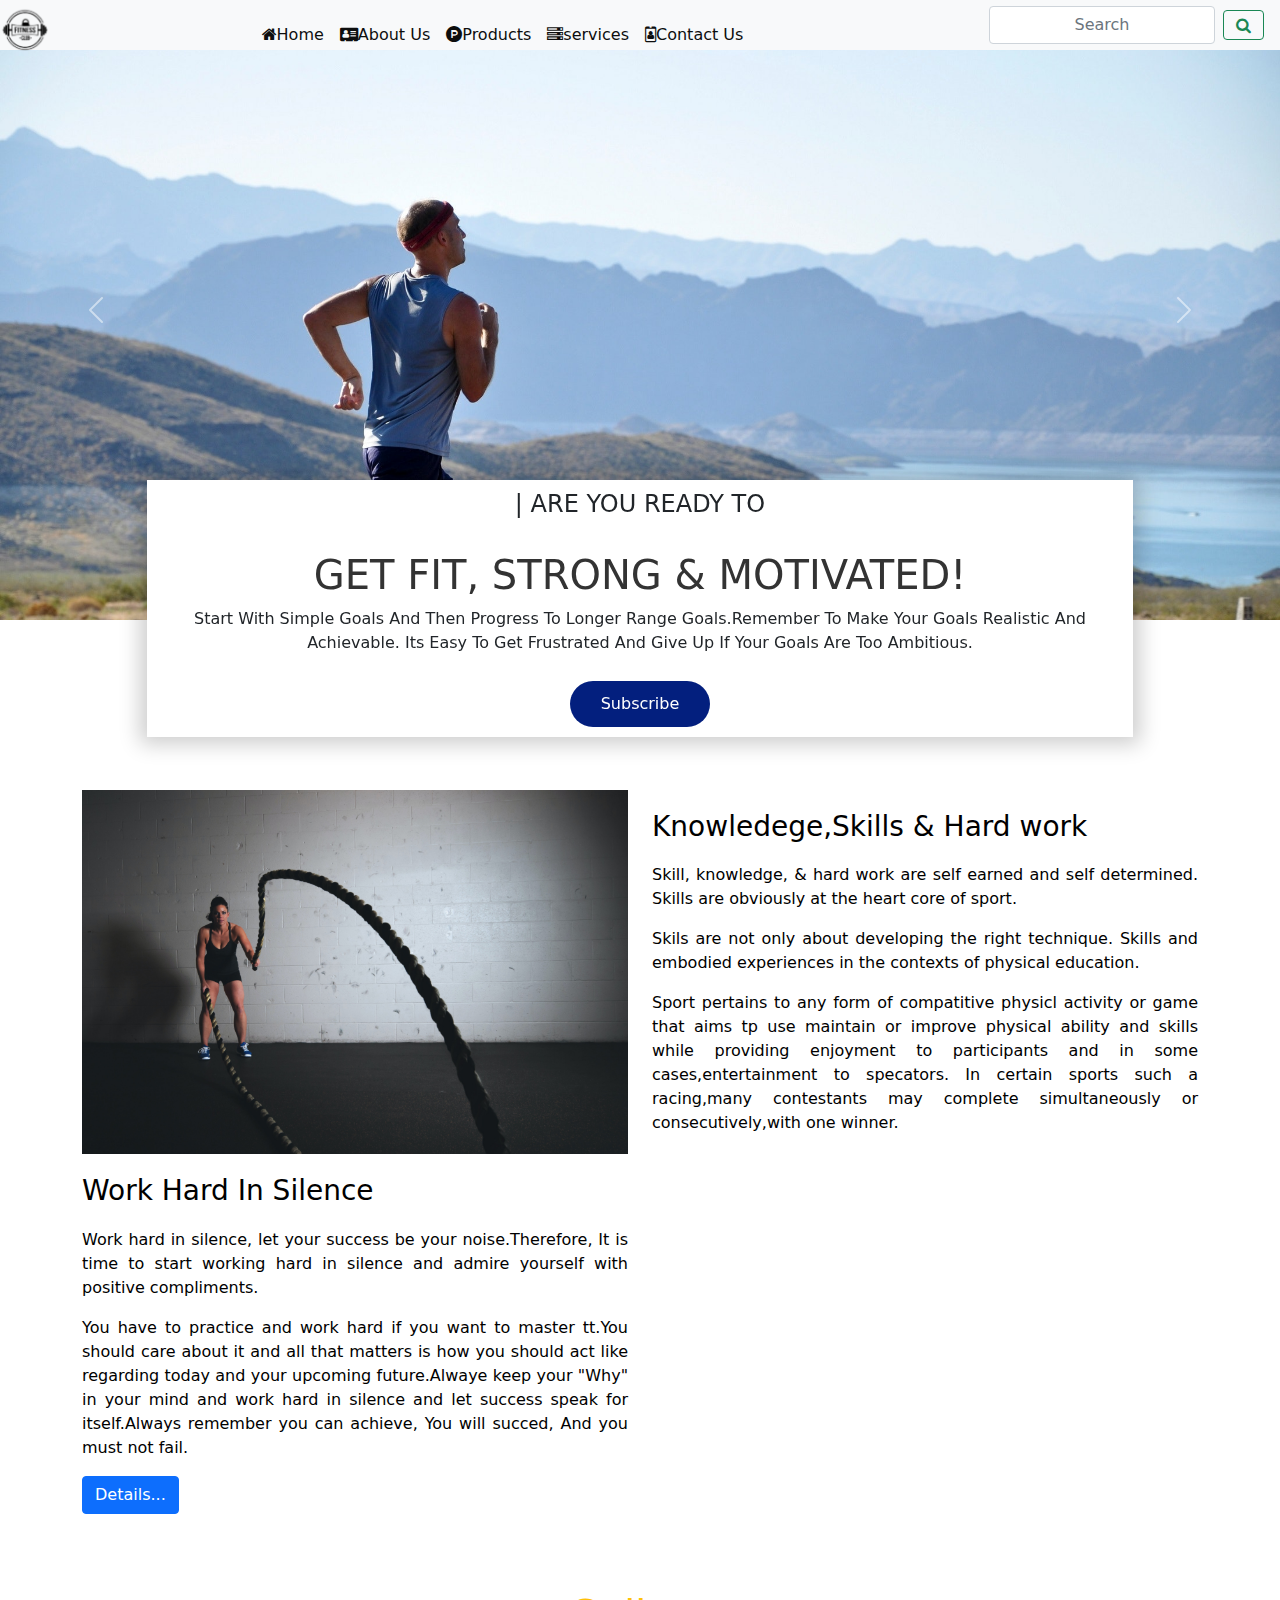
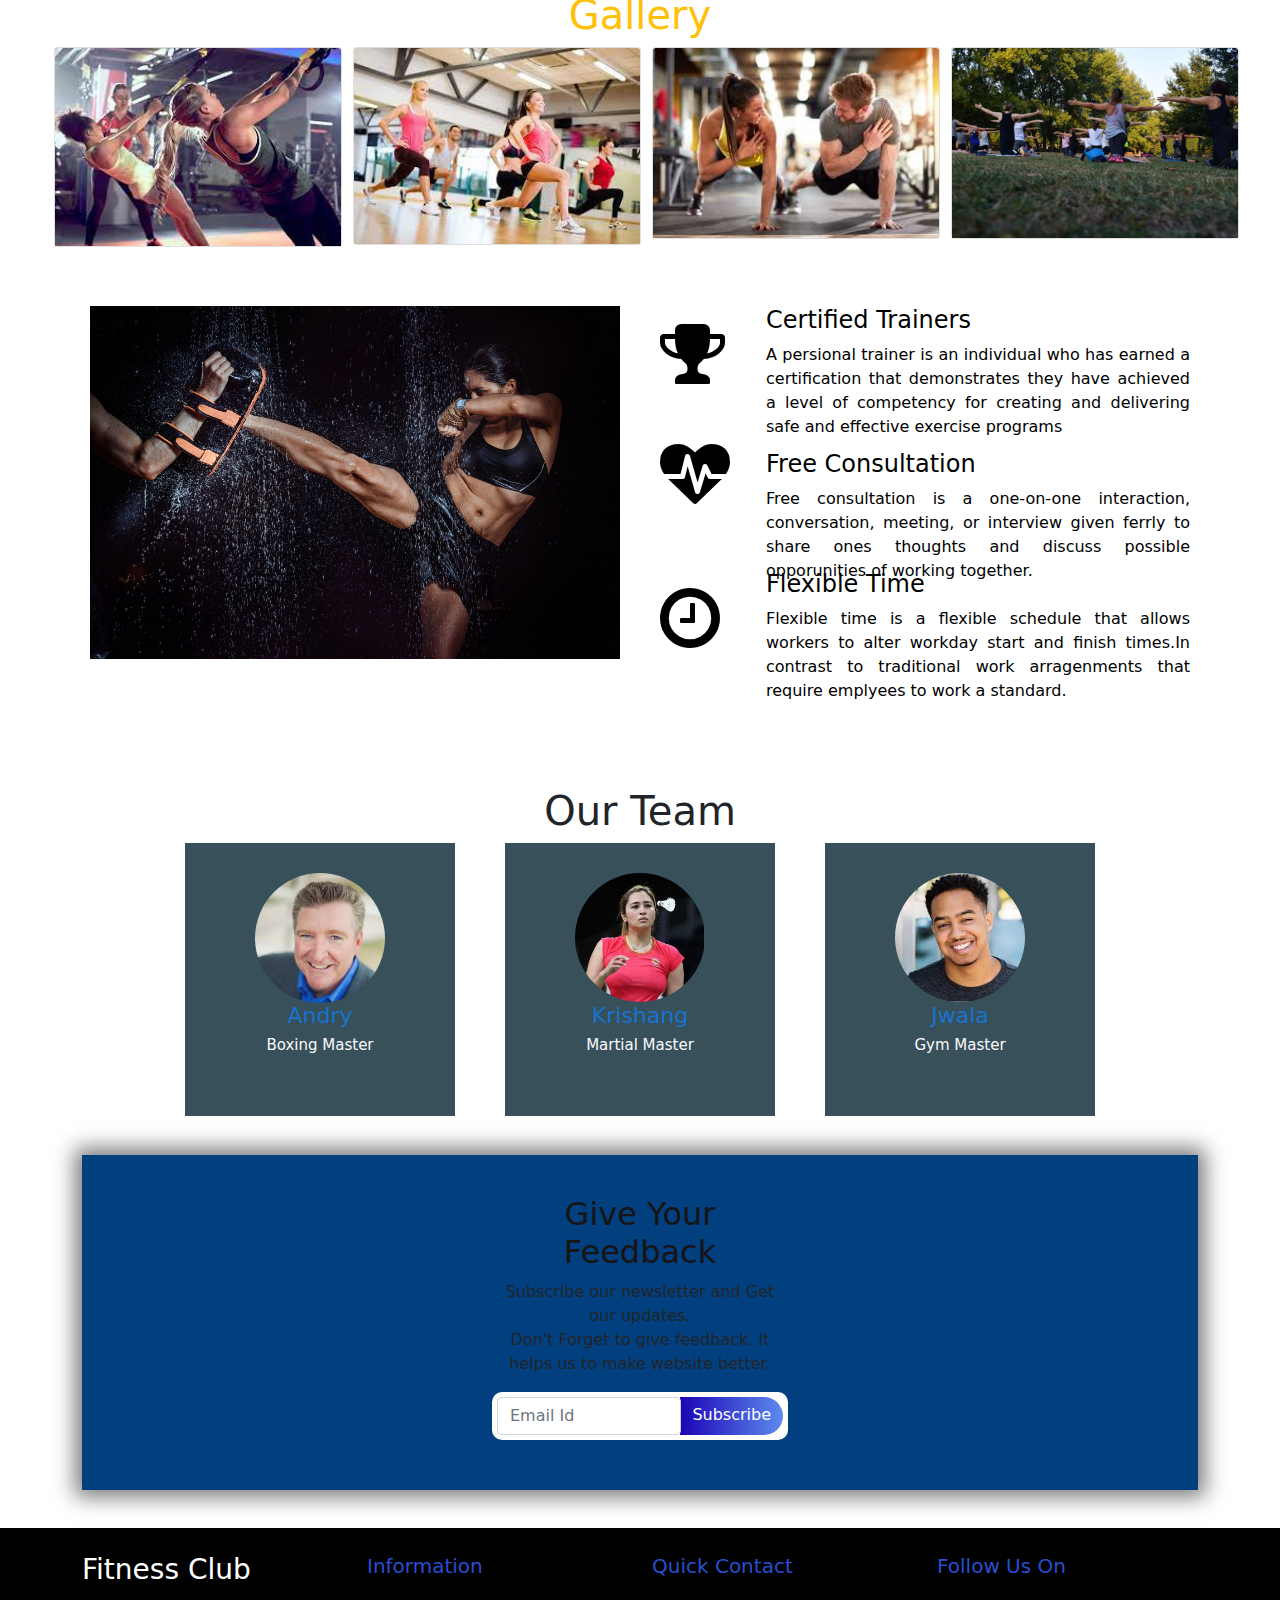
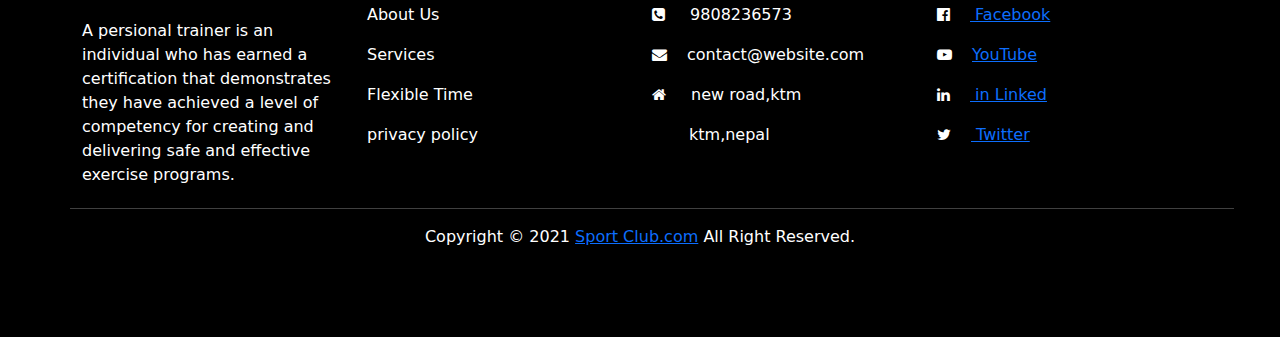
<file: index.html>
<html>

<head>
    <title>Fitness Website Development</title>
    <link rel="stylesheet" href="style.css">
    <link rel="stylesheet" href="https://stackpath.bootstrapcdn.com/font-awesome/4.7.0/css/font-awesome.min.css" integrity="sha384-wvfXpqpZZVQGK6TAh5PVlGOfQNHSoD2xbE+QkPxCAFlNEevoEH3Sl0sibVcOQVnN" crossorigin="anonymous">
    <link rel="stylesheet" href="https://stackpath.bootstrapcdn.com/bootstrap/4.1.3/css/bootstrap.min.css">
    <script src="https://code.jquery.com/jquery-3.3.1.slim.min.js"></script>
    <script src="https://cdnjs.cloudflare.com/ajax/libs/popper.js/1.14.3/umd/popper.min.js"></script>
    <script src="https://stackpath.bootstrapcdn.com/bootstrap/4.1.3/js/bootstrap.min.js"></script>
    <link rel="stylesheet" href="https://stackpath.bootstrapcdn.com/font-awesome/4.7.0/css/font-awesome.min.css">
    <link rel="shortcut icon" href="/assets/favicon.ico">
    <link href="https://fonts.googleapis.com/icon?family=Material+Icons" rel="stylesheet">
    <link rel="stylesheet" href="bootstrap-5.0.0-beta2-dist/css/bootstrap.min.css">
    <meta name="viewport" content="width=device-width, initial-scale=1.0">
</head>

<body>
    <!-----------Header------------->
    <div class="container-fluid">
        <nav class="navbar navbar-expand-lg navbar-light bg-light fixed-top" role="navigation">

            <a class="navbar-brand" href="#"><img src="resources/logo.png" class="footer-logo"></a>
            <button class="navbar-toggler" type="button" data-toggle="collapse" data-target="#collapsibleNavId" aria-controls="Id" aria-expanded="false" aria-label="Toggle navigation">
                     <span class="navbar-toggler-icon"></span>
                 </button>
            <div class="collapse navbar-collapse " id="collapsibleNavId">
                <ul class="navbar-nav mx-auto me-auto mb-2 mb-lg-0 ">
                    <li class="nav-item active">
                        <a class="nav-link" href="index.html"><i class="fa fa-home "></i>Home <span class="sr-only">(current)</span></a>
                    </li>
                    <li class="nav-item ">
                        <a class="nav-link active" aria-current="page " href="About us.html "><i class="fa fa-address-card "></i>About Us</a>
                    </li>
                    <li class="nav-item ">
                        <a class="nav-link active" aria-current="page " href="product card.html "><i class="fa fa-product-hunt "></i>Products</a>
                    </li>
                    <li class="nav-item ">
                        <a class="nav-link active" aria-current="page " href="Services.html "><i class="fa fa-server"></i></i>services</a>
                    </li>
                    <li class="nav-item ">
                        <a class="nav-link active" aria-current="page " href="Contact.html "><i class="fa fa-id-badge "></i>Contact Us</a>
                    </li>
                </ul>
                <form class="form-inline  my-2 my-lg-0">
                    <input class="form-control mr-sm-2 text-center" type="text" placeholder="Search">
                    <button class="btn btn-outline-success my-2 my-sm-0 " type="submit"><i class="fa fa-search "></i></button>
                </form>
            </div>

        </nav>
    </div>
    <div id="carouselExampleCaptions" class="carousel slide" data-bs-ride="carousel">
        <div class="carousel-indicators">
            <button type="button" data-bs-target="#carouselExampleCaptions" data-bs-slide-to="0" class="active" aria-current="true" aria-label="Slide 1"></button>
            <button type="button" data-bs-target="#carouselExampleCaptions" data-bs-slide-to="1" aria-label="Slide 2"></button>
            <button type="button" data-bs-target="#carouselExampleCaptions" data-bs-slide-to="2" aria-label="Slide 3"></button>
        </div>
        <div class="carousel-inner">
            <div class="carousel-item active">
                <img src="resources/carousel2.jpg" class="d-block w-100" alt="carousel1">
                <div class="carousel-caption d-none d-md-block">
                    <h5>First slide label</h5>
                    <p>Some representative placeholder content for the first slide.</p>
                </div>
            </div>
            <div class="carousel-item">
                <img src="resources/carousel7.jfif" class="d-block w-100" alt="carousel2">
                <div class="carousel-caption d-none d-md-block">
                    <h5>Second slide label</h5>
                    <p>Some representative placeholder content for the second slide.</p>
                </div>
            </div>
            <div class="carousel-item">
                <img src="resources/carousel3.jpg" class="d-block w-100" alt="carousel3">
                <div class="carousel-caption d-none d-md-block">
                    <h5>Third slide label</h5>
                    <p>Some representative placeholder content for the third slide.</p>

                </div>
            </div>
        </div>
        <button class="carousel-control-prev" type="button" data-bs-target="#carouselExampleCaptions" data-bs-slide="prev">
            <span class="carousel-control-prev-icon" aria-hidden="true"></span>
            <span class="visually-hidden">Previous</span>
          </button>
        <button class="carousel-control-next" type="button" data-bs-target="#carouselExampleCaptions" data-bs-slide="next">
            <span class="carousel-control-next-icon" aria-hidden="true"></span>
            <span class="visually-hidden">Next</span>
          </button>
        <!--------Welcome Text------>
    </div>

    <div class="row">
        <div class="col-md-19 col-12 mx-auto my-auto  row-col-md-2  me-5">
            <section id="welcome">
                <div class="container-fluid ">
                    <div class="welcome text-center mb-5">
                        <h4>| ARE YOU READY TO</h4><br/>
                        <h1>GET FIT, STRONG & MOTIVATED!</h1>
                        <p>Start With Simple Goals And Then Progress To Longer Range Goals.Remember To Make Your Goals Realistic And Achievable. Its Easy To Get Frustrated And Give Up If Your Goals Are Too Ambitious.</p>
                        <button type="submit" class="btn home-btn">Subscribe</button>
                    </div>
                </div>
            </section>
        </div>
    </div>


    <!---------About Us------->

    <section id="about">
        <div class="container">
            <div class="row">
                <div class="col-md-6 text -center">
                    <a href="About us.html"><img src="resources/aboutus.jpg" class="img-fluid"></a>
                </div>
                <div class="col-md-6 text-justify">
                    <h3>Knowledege,Skills & Hard work</h3>
                    <p> Skill, knowledge, & hard work are self earned and self determined. Skills are obviously at the heart core of sport.</p>
                    <p>Skils are not only about developing the right technique. Skills and embodied experiences in the contexts of physical education. </p>
                    <p>Sport pertains to any form of compatitive physicl activity or game that aims tp use maintain or improve physical ability and skills while providing enjoyment to participants and in some cases,entertainment to specators. In certain
                        sports such a racing,many contestants may complete simultaneously or consecutively,with one winner.</p>
                </div>
                <div class="col-md-6 text-justify">
                    <h3>Work Hard In Silence</h3>
                    <p>Work hard in silence, let your success be your noise.Therefore, It is time to start working hard in silence and admire yourself with positive compliments.</p>
                    <p>You have to practice and work hard if you want to master tt.You should care about it and all that matters is how you should act like regarding today and your upcoming future.Alwaye keep your "Why" in your mind and work hard in silence
                        and let success speak for itself.Always remember you can achieve, You will succed, And you must not fail.</p>
                    <a href="About us.html" class="btn btn-primary">Details...</a>
                </div>
                <div class="col-md-6">
                    <iframe width="560" height="315" src="https://www.youtube.com/embed/YdB1HMCldJY" title="YouTube video player" frameborder="0" allow="accelerometer; autoplay; clipboard-write; encrypted-media; gyroscope; picture-in-picture" allowfullscreen></iframe>
                </div>
            </div>
        </div>


    </section>

    <!-- ----------------------Gallery------------------------- -->
    <!-- card 1 -->
    <div class="row text-center ">
        <div class="col-md-11 mx-auto">
            <h1 class="text-center text-warning">Gallery</h1>
            <div class="row row-cols-md-4 ">
                <div class="col">
                    <div class="card" style="width: 18rem; ">
                        <img src="resources/class6.jfif" class="card-img-top" alt="Gallery" />
                    </div>
                </div>
                <!-- card 1 ends here -->

                <!-- card 2 -->
                <div class="col">
                    <div class="card" style="width: 18rem;">
                        <img src="resources/classes2.jfif" class="card-img-top" alt="Gallery">
                    </div>
                </div>
                <!-- card 2 ends here -->

                <!-- card 3 -->

                <div class="col">
                    <div class="card" style="width: 18rem;">
                        <img src="resources/circuittraining.jfif" class="card-img-top" alt="Gallery" />
                    </div>
                </div>
                <!-- card 3 ends here -->

                <!-- card 4 -->

                <div class="col">
                    <div class="card" style="width: 18rem;">
                        <img src="resources/carousel1.jpg" class="card-img-top" alt="Gallery" />
                    </div>
                </div>
                <!-- card 4 ends here -->
            </div>

        </div>
    </div>


    <!--------------Features------------------->

    <section id="features">
        <div class="container">
            <div class="row">
                <div class="col-md-6 text -center">
                    <img src="resources/aboutus2.jpeg" position-static class="img-fluid">
                </div>
                <div class="col-md-6 text-justify">
                    <div class="feature-box">
                        <div class="feature-left">
                            <i class="fa fa-trophy"></i>
                        </div>
                        <div class="feature-right">
                            <h4>Certified Trainers</h4>
                            <p>A persional trainer is an individual who has earned a certification that demonstrates they have achieved a level of competency for creating and delivering safe and effective exercise programs</p>

                        </div>
                    </div>
                    <div class="feature-box">
                        <div class="feature-left">
                            <i class="fa fa-heartbeat"></i>
                        </div>
                        <br>
                        <div class="feature-right">
                            <h4>Free Consultation</h4>

                            <p>Free consultation is a one-on-one interaction, conversation, meeting, or interview given ferrly to share ones thoughts and discuss possible opporunities of working together.</p>
                            <br>

                        </div>

                    </div>
                    <div class="feature-box">
                        <div class="feature-left">
                            <i class="fa fa-clock-o"></i>
                        </div><br>
                        <div class="feature-right">
                            <h4>Flexible Time</h4>
                            <p>Flexible time is a flexible schedule that allows workers to alter workday start and finish times.In contrast to traditional work arragenments that require emplyees to work a standard.</p>
                        </div>

                    </div>
                </div>
            </div>
        </div>
    </section>

    <!------------TEAM PLAYER-------------->
    <h1>Our Team</h1>
    <!-- team section container -->
    <div class="container">
        <!-- team 1 -->
        <div class="team-player">
            <div class="pic">
                <img src="resources/feature3.jfif" alt="teamplayer1">
            </div>
            <div class="team-content">
                <h3 class="title">Andry</h3>
                <span class="post">Boxing Master</span>
            </div>
            <ul class="social">
                <li>
                    <a href="#" class="fa  fa-facebook"></a>
                </li>
                <li>
                    <a href="#" class="fa fa-twitter"></a>
                </li>
                <li>
                    <a href="#" class="fa fa-instagram"></a>
                </li>
                <li>
                    <a href="#" class="fa fa-linkedin"></a>
                </li>
            </ul>
        </div>
        <!-- team 2 -->
        <div class="team-player">
            <div class="pic">
                <img src="resources/teamplayer5.jfif" alt="teamplayer2">
            </div>
            <div class="team-content">
                <h3 class="title">Krishang</h3>
                <span class="post">Martial Master</span>
            </div>
            <ul class="social">
                <li>
                    <a href="#" class="fa fa-facebook"></a>
                </li>
                <li>
                    <a href="#" class="fa fa-twitter"></a>
                </li>
                <li>
                    <a href="#" class="fa fa-instagram"></a>
                </li>
                <li>
                    <a href="#" class="fa fa-linkedin"></a>
                </li>
            </ul>
        </div>
        <!-- team 2 -->
        <div class="team-player">
            <div class="pic">
                <img src="resources/feature1.jfif" alt="teamplayer2">
            </div>
            <div class="team-content">
                <h3 class="title">Jwala </h3>
                <span class="post">Gym Master</span>
            </div>
            <ul class="social">
                <li>
                    <a href="#" class="fa fa-facebook"></a>
                </li>
                <li>
                    <a href="#" class="fa fa-twitter"></a>
                </li>
                <li>
                    <a href="#" class="fa fa-instagram"></a>
                </li>
                <li>
                    <a href="#" class="fa fa-linkedin"></a>
                </li>
            </ul>
        </div>
    </div>




    <!----------Subscribe---------------------->
    <section id="subscribe">
        <div class="container">
            <div class="subscribe text-center">
                <h2>Give Your Feedback</h2>
                <p>Subscribe our newsletter and Get our updates.<br/>Don't Forget to give feedback. It helps us to make website better.</p>
                <div class="input-group">
                    <input type="email" class="form-control rounded" placeholder="Email Id">
                    <div class="input-group-append">
                        <a href="feedbackform.html" type="submit" class="input-group-text btn">Subscribe</a>
                    </div>
                </div>
            </div>
        </div>
    </section>

    <!--------Footer Section------------->
    <footer id="footer">
        <div class="container">
            <div class="row">
                <div class="col-md-3">
                    </br>
                    <h3>Fitness Club</h3>
                    </br>
                    <p>A persional trainer is an individual who has earned a certification that demonstrates they have achieved a level of competency for creating and delivering safe and effective exercise programs.</p>
                </div>
                <div class="col-md-3">
                    <h1>Information</h1>
                    <p>About Us</p>
                    <p>Services</p>
                    <p>Flexible Time</p>
                    <p>privacy policy</p>
                </div>
                <div class="col-md-3">
                    <h1>Quick Contact</h1>
                    <p><i class="fa fa-phone-square"></i> 9808236573</p>
                    <p><i class="fa fa-envelope"></i>contact@website.com</p>
                    <p><i class="fa fa-home"></i> new road,ktm</p>
                    <p><i class="city"></i>ktm,nepal</p>
                </div>
                <div class="col-md-3">
                    <h1>Follow Us On</h1>
                    <p><i class="fa fa-facebook-official"><a href="www.facebook.com"></i> Facebook</p>
                    </a>
                    <p><i class="fa fa-youtube-play"><a href="www.youtube.com"></i>YouTube</p>
                    </a>
                    <p><i class="fa fa-Linkedin"><a href="www.inlinked.com"></i> in Linked</p>
                    </a>
                    <p><i class="fa fa-twitter"><a href="www.twitter.com"></i> Twitter</p>
                    </a>
                </div>
                <hr>

                <div class="footer_bottom">
                    <div class="container">
                        <div class="row">
                            <div class="col-lg-12 col-md-12">
                                <div class="copyright_area text-center">
                                    <p>Copyright © 2021 <a class="texts_footer" href="index.html">Sport Club.com</a> All Right Reserved.</p>
                                </div>

                            </div>
                        </div>
                    </div>
                </div>
            </div>
        </div>
    </footer>

    <!-- script -->
    <script src="bootstrap-5.0.0-beta2-dist/js/bootstrap.min.js"></script>
</body>

</html>
</file>
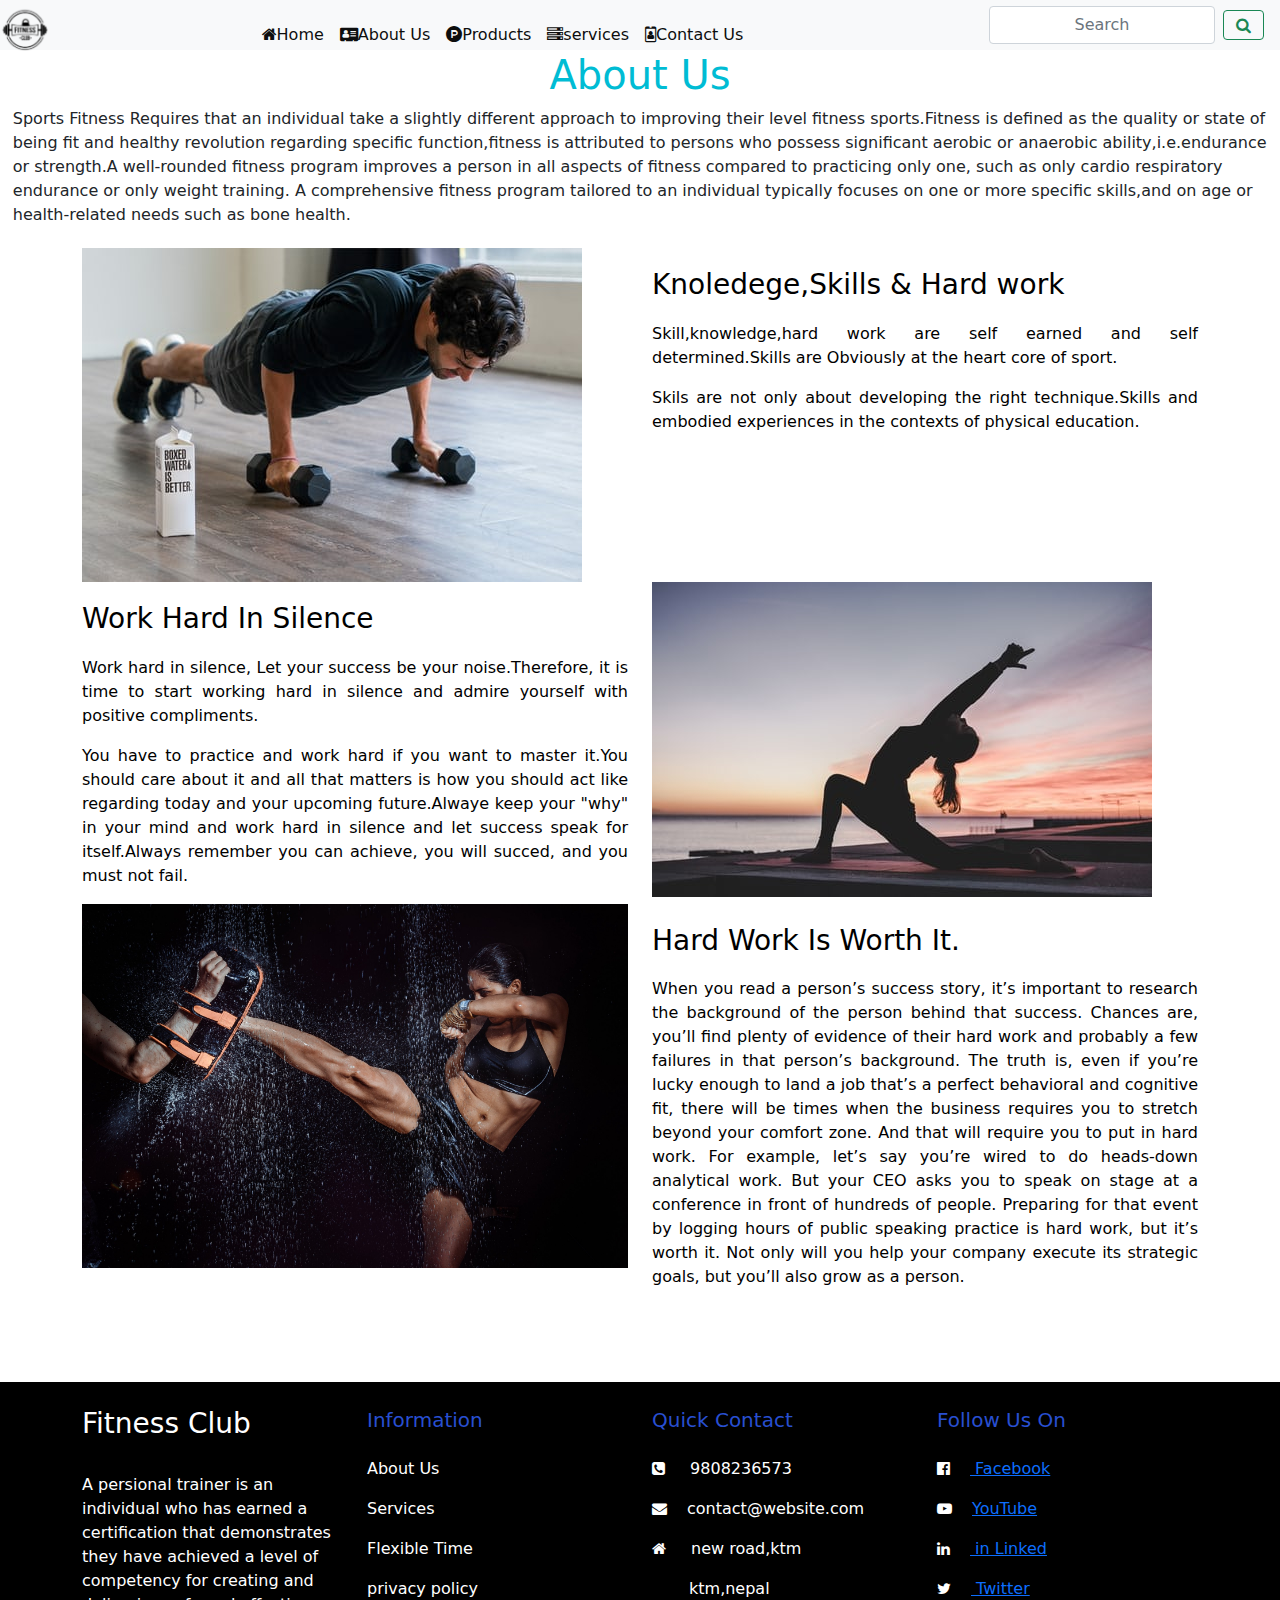
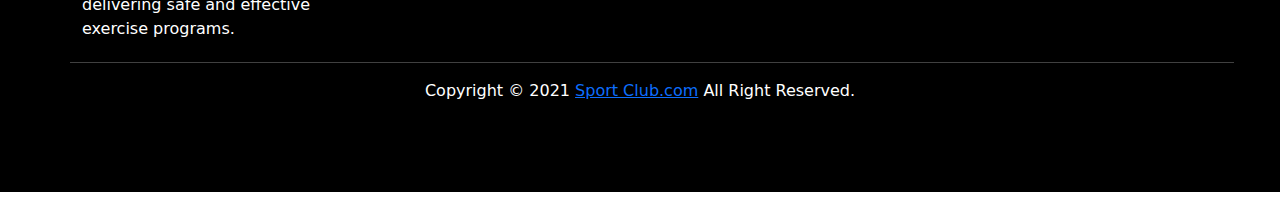
<file: About us.html>
<html>

<head>
    <title>About Us</title>
    <link rel="stylesheet" href="style.css">
    <link rel="stylesheet" href="https://stackpath.bootstrapcdn.com/font-awesome/4.7.0/css/font-awesome.min.css" integrity="sha384-wvfXpqpZZVQGK6TAh5PVlGOfQNHSoD2xbE+QkPxCAFlNEevoEH3Sl0sibVcOQVnN" crossorigin="anonymous">
    <link rel="stylesheet" href="https://stackpath.bootstrapcdn.com/bootstrap/4.1.3/css/bootstrap.min.css">
    <script src="https://code.jquery.com/jquery-3.3.1.slim.min.js"></script>
    <script src="https://cdnjs.cloudflare.com/ajax/libs/popper.js/1.14.3/umd/popper.min.js"></script>
    <script src="https://stackpath.bootstrapcdn.com/bootstrap/4.1.3/js/bootstrap.min.js"></script>
    <link rel="stylesheet" href="https://stackpath.bootstrapcdn.com/font-awesome/4.7.0/css/font-awesome.min.css">
    <link rel="shortcut icon" href="/assets/favicon.ico">
    <link href="https://fonts.googleapis.com/icon?family=Material+Icons" rel="stylesheet">
    <link rel="stylesheet" href="bootstrap-5.0.0-beta2-dist/css/bootstrap.min.css">
    <meta name="viewport" content="width=device-width, initial-scale=1.0">

</head>
</head>

<body>
    <!-----------Header------------->
    <div class="container-fluid">
        <nav class="navbar navbar-expand-lg navbar-light bg-light fixed-top" role="navigation">

            <a class="navbar-brand" href="#"><img src="resources/logo.png" class="footer-logo"></a>
            <button class="navbar-toggler" type="button" data-toggle="collapse" data-target="#collapsibleNavId" aria-controls="Id" aria-expanded="false" aria-label="Toggle navigation">
                     <span class="navbar-toggler-icon"></span>
                 </button>
            <div class="collapse navbar-collapse " id="collapsibleNavId">
                <ul class="navbar-nav mx-auto me-auto mb-2 mb-lg-0 ">
                    <li class="nav-item active">
                        <a class="nav-link" href="index.html"><i class="fa fa-home "></i>Home <span class="sr-only">(current)</span></a>
                    </li>
                    <li class="nav-item ">
                        <a class="nav-link active" aria-current="page " href="About us.html "><i class="fa fa-address-card "></i>About Us</a>
                    </li>
                    <li class="nav-item ">
                        <a class="nav-link active" aria-current="page " href="product card.html "><i class="fa fa-product-hunt "></i>Products</a>
                    </li>
                    <li class="nav-item ">
                        <a class="nav-link active" aria-current="page " href="Services.html "><i class="fa fa-server"></i></i>services</a>
                    </li>
                    <li class="nav-item ">
                        <a class="nav-link active" aria-current="page " href="Contact.html "><i class="fa fa-id-badge "></i>Contact Us</a>
                    </li>
                </ul>
                <form class="form-inline  my-2 my-lg-0">
                    <input class="form-control mr-sm-2 text-center" type="text" placeholder="Search">
                    <button class="btn btn-outline-success my-2 my-sm-0 " type="submit"><i class="fa fa-search "></i></button>
                </form>
            </div>

        </nav>
    </div>

    <div class="icon">
        <h1>About Us</h1>
        <p> Sports Fitness Requires that an individual take a slightly different approach to improving their level fitness sports.Fitness is defined as the quality or state of being fit and healthy revolution regarding specific function,fitness is attributed
            to persons who possess significant aerobic or anaerobic ability,i.e.endurance or strength.A well-rounded fitness program improves a person in all aspects of fitness compared to practicing only one, such as only cardio respiratory endurance
            or only weight training. A comprehensive fitness program tailored to an individual typically focuses on one or more specific skills,and on age or health-related needs such as bone health.</p>
    </div>
    <!-----------Header------------->


    <section id="about">
        <div class="container">
            <div class="row">
                <div class="col-md-6 text -center">
                    <img src="resources/aboutus1.jfif" class="img-fluid">
                </div>
                <div class="col-md-6 text-justify">
                    <h3>Knoledege,Skills & Hard work</h3>
                    <p> Skill,knowledge,hard work are self earned and self determined.Skills are Obviously at the heart core of sport.</p>
                    <p>Skils are not only about developing the right technique.Skills and embodied experiences in the contexts of physical education. </p>
                </div>
                <div class="col-md-6 text-justify">
                    <h3>Work Hard In Silence</h3>
                    <p>Work hard in silence, Let your success be your noise.Therefore, it is time to start working hard in silence and admire yourself with positive compliments.</p>
                    <p>You have to practice and work hard if you want to master it.You should care about it and all that matters is how you should act like regarding today and your upcoming future.Alwaye keep your "why" in your mind and work hard in silence
                        and let success speak for itself.Always remember you can achieve, you will succed, and you must not fail.</p>
                </div>
                <div class="col-md-6 text -center">
                    <img src="resources/aboutus.png" class="img-fluid">
                </div>
                <div class="col-md-6 text -center">
                    <img src="resources/aboutus2.jpeg" position-static class="img-fluid">
                </div>
                <div class="col-md-6 text-justify">
                    <h3>Hard Work Is Worth It.</h3>
                    <p>When you read a person’s success story, it’s important to research the background of the person behind that success. Chances are, you’ll find plenty of evidence of their hard work and probably a few failures in that person’s background.
                        The truth is, even if you’re lucky enough to land a job that’s a perfect behavioral and cognitive fit, there will be times when the business requires you to stretch beyond your comfort zone. And that will require you to put in
                        hard work. For example, let’s say you’re wired to do heads-down analytical work. But your CEO asks you to speak on stage at a conference in front of hundreds of people. Preparing for that event by logging hours of public speaking
                        practice is hard work, but it’s worth it. Not only will you help your company execute its strategic goals, but you’ll also grow as a person.</p>
                </div>
            </div>
        </div>
        </div>

    </section>

    <!--------Footer Section------------->
    <footer id="footer">
        <div class="container">
            <div class="row">
                <div class="col-md-3">
                    </br>
                    <h3>Fitness Club</h3>
                    </br>
                    <p>A persional trainer is an individual who has earned a certification that demonstrates they have achieved a level of competency for creating and delivering safe and effective exercise programs.</p>
                </div>
                <div class="col-md-3">
                    <h1>Information</h1>
                    <p>About Us</p>
                    <p>Services</p>
                    <p>Flexible Time</p>
                    <p>privacy policy</p>
                </div>
                <div class="col-md-3">
                    <h1>Quick Contact</h1>
                    <p><i class="fa fa-phone-square"></i> 9808236573</p>
                    <p><i class="fa fa-envelope"></i>contact@website.com</p>
                    <p><i class="fa fa-home"></i> new road,ktm</p>
                    <p><i class="city"></i>ktm,nepal</p>
                </div>
                <div class="col-md-3">
                    <h1>Follow Us On</h1>
                    <p><i class="fa fa-facebook-official"><a href="www.facebook.com"></i> Facebook</p>
                    </a>
                    <p><i class="fa fa-youtube-play"><a href="www.youtube.com"></i>YouTube</p>
                    </a>
                    <p><i class="fa fa-Linkedin"><a href="www.inlinked.com"></i> in Linked</p>
                    </a>
                    <p><i class="fa fa-twitter"><a href="www.twitter.com"></i> Twitter</p>
                    </a>
                </div>
                <hr>
                <div class="footer_bottom">
                    <div class="container">
                        <div class="row">
                            <div class="col-lg-12 col-md-12">
                                <div class="copyright_area text-center">
                                    <p>Copyright © 2021 <a class="texts_footer" href="index.html">Sport Club.com</a> All Right Reserved.</p>
                                </div>

                            </div>

                        </div>
                    </div>
                </div>
            </div>
        </div>
    </footer>

</body>

</html>
</file>
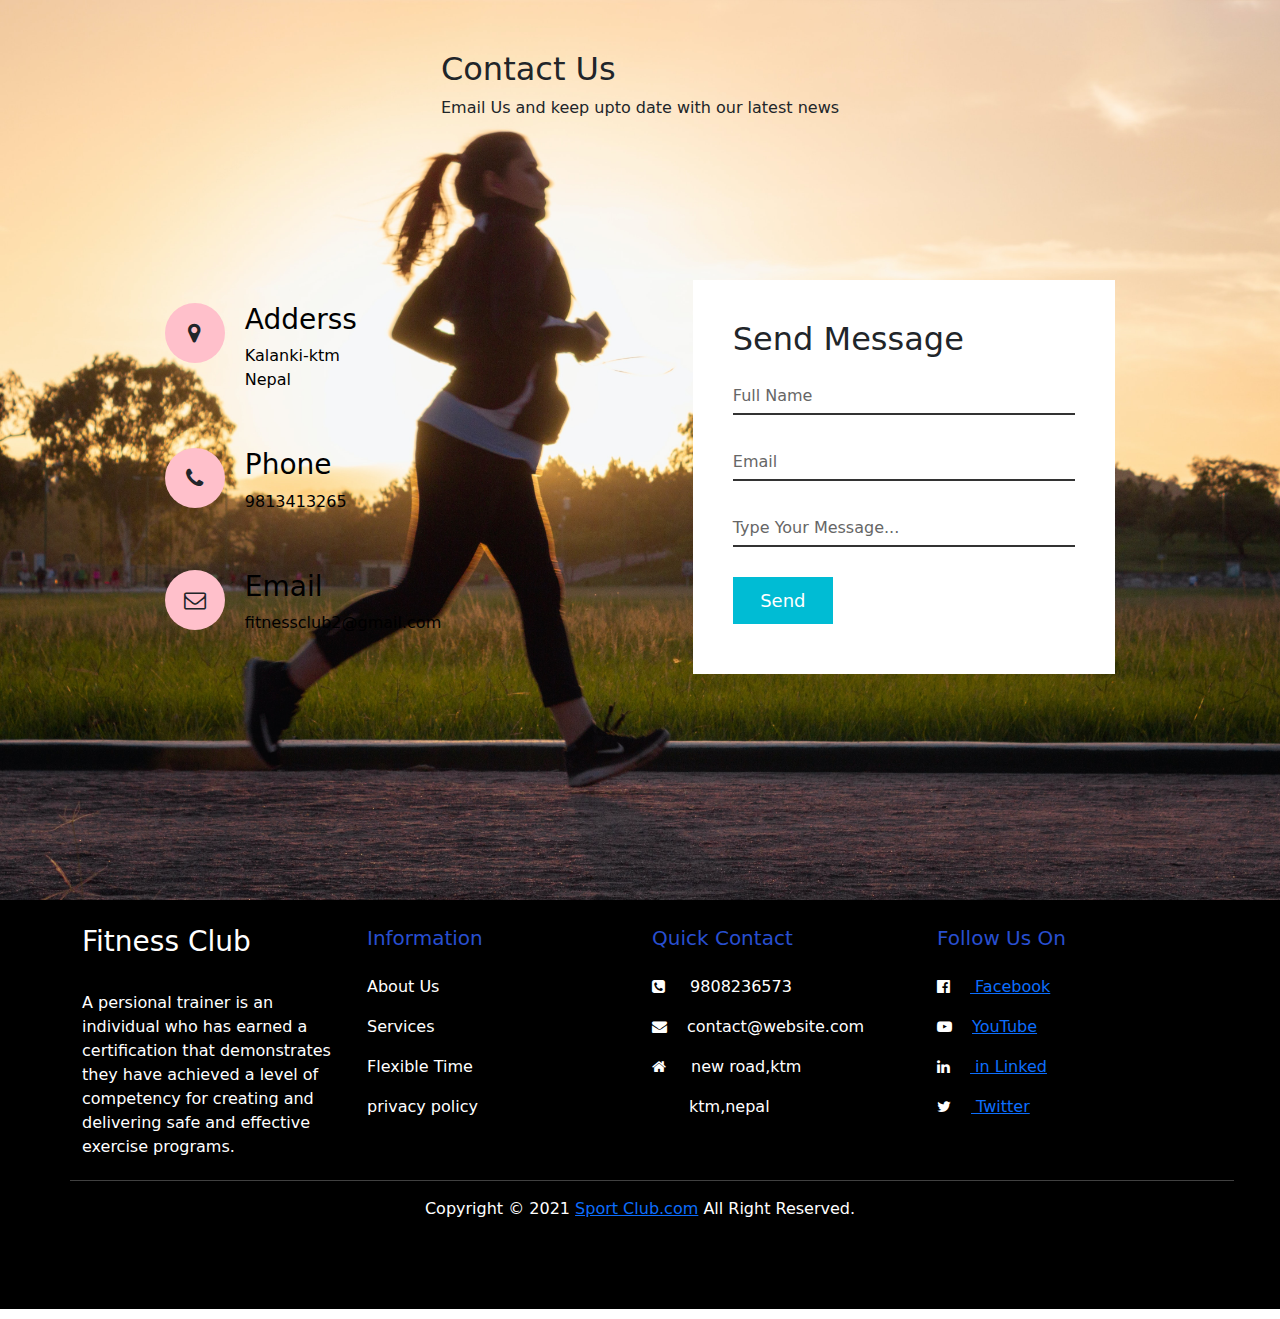
<file: Contact.html>
<html>

<head>
    <title>Fitness Website Development</title>
    <link rel="stylesheet" href="https://stackpath.bootstrapcdn.com/font-awesome/4.7.0/css/font-awesome.min.css" integrity="sha384-wvfXpqpZZVQGK6TAh5PVlGOfQNHSoD2xbE+QkPxCAFlNEevoEH3Sl0sibVcOQVnN" crossorigin="anonymous">
    <link rel="stylesheet" href="style.css">
    <link rel="stylesheet" href="https://stackpath.bootstrapcdn.com/bootstrap/4.1.3/css/bootstrap.min.css">
    <script src="https://code.jquery.com/jquery-3.3.1.slim.min.js"></script>
    <script src="https://cdnjs.cloudflare.com/ajax/libs/popper.js/1.14.3/umd/popper.min.js"></script>
    <script src="https://stackpath.bootstrapcdn.com/bootstrap/4.1.3/js/bootstrap.min.js"></script>
    <link rel="stylesheet" href="https://stackpath.bootstrapcdn.com/font-awesome/4.7.0/css/font-awesome.min.css">
    <link rel="shortcut icon" href="/assets/favicon.ico">
    <link href="https://fonts.googleapis.com/icon?family=Material+Icons" rel="stylesheet">
    <link rel="stylesheet" href="bootstrap-5.0.0-beta2-dist/css/bootstrap.min.css">
    <meta name="viewport" content="width=device-width, initial-scale=1.0">
</head>

<body>
    <!-- contact us -->
    <section class="Contact">
        <div class="contant">
            <h2>Contact Us</h2>
            <p>Email Us and keep upto date with our latest news</p>
        </div>
        <!-- contact us -->
        <div class="container">
            <div class="contactinfo">
                <div class="box">
                    <div class="icon"><i class="fa fa-map-marker" aria-hidden="true"></i></div>
                    <div class="text">
                        <h3>Adderss</h3>
                        <p>Kalanki-ktm<br>Nepal</p>
                    </div>
                </div>
                <div class="box">
                    <div class="icon"><i class="fa fa-phone" aria-hidden="true"></i></div>
                    <div class="text">
                        <h3>Phone</h3>
                        <p>9813413265</p>
                    </div>
                </div>
                <div class="box">
                    <div class="icon"><i class="fa fa-envelope-o" aria-hidden="true"></i></div>
                    <div class="text">
                        <h3>Email</h3>
                        <p>fitnessclub2@gmail.com</p>
                    </div>
                </div>
            </div>
            <div class="contactform">
                <form>
                    <h2>Send Message</h2>
                    <div class="inputBox">
                        <input type="text" name="" required="required">
                        <span>Full Name</span>
                    </div>
                    <div class="inputBox">
                        <input type="text" name="" required="required">
                        <span>Email</span>
                    </div>
                    <div class="inputBox">
                        <input type="text" name="" required="required">
                        <span>Type Your Message...</span>
                    </div>
                    <div class="inputBox">
                        <input type="submit" name="" value="Send">
                    </div>
                </form>
            </div>
        </div>
    </section>

    <!--------Footer Section------------->
    <footer id="footer">
        <div class="container">
            <div class="row">
                <div class="col-md-3">
                    </br>
                    <h3>Fitness Club</h3>
                    </br>
                    <p>A persional trainer is an individual who has earned a certification that demonstrates they have achieved a level of competency for creating and delivering safe and effective exercise programs.</p>
                </div>
                <div class="col-md-3">
                    <h1>Information</h1>
                    <p>About Us</p>
                    <p>Services</p>
                    <p>Flexible Time</p>
                    <p>privacy policy</p>
                </div>
                <div class="col-md-3">
                    <h1>Quick Contact</h1>
                    <p><i class="fa fa-phone-square"></i> 9808236573</p>
                    <p><i class="fa fa-envelope"></i>contact@website.com</p>
                    <p><i class="fa fa-home"></i> new road,ktm</p>
                    <p><i class="city"></i>ktm,nepal</p>
                </div>
                <div class="col-md-3">
                    <h1>Follow Us On</h1>
                    <p><i class="fa fa-facebook-official"><a href="www.facebook.com"></i> Facebook</p>
                    </a>
                    <p><i class="fa fa-youtube-play"><a href="www.youtube.com"></i>YouTube</p>
                    </a>
                    <p><i class="fa fa-Linkedin"><a href="www.inlinked.com"></i> in Linked</p>
                    </a>
                    <p><i class="fa fa-twitter"><a href="www.twitter.com"></i> Twitter</p>
                    </a>
                </div>
                <hr>
                <div class="footer_bottom">
                    <div class="container">
                        <div class="row">
                            <div class="col-lg-12 col-md-12">
                                <div class="copyright_area text-center">
                                    <p>Copyright © 2021 <a class="texts_footer" href="index.html">Sport Club.com</a> All Right Reserved.</p>
                                </div>

                            </div>

                        </div>
                    </div>
                </div>
            </div>
        </div>
    </footer>
</body>

</html>
</file>
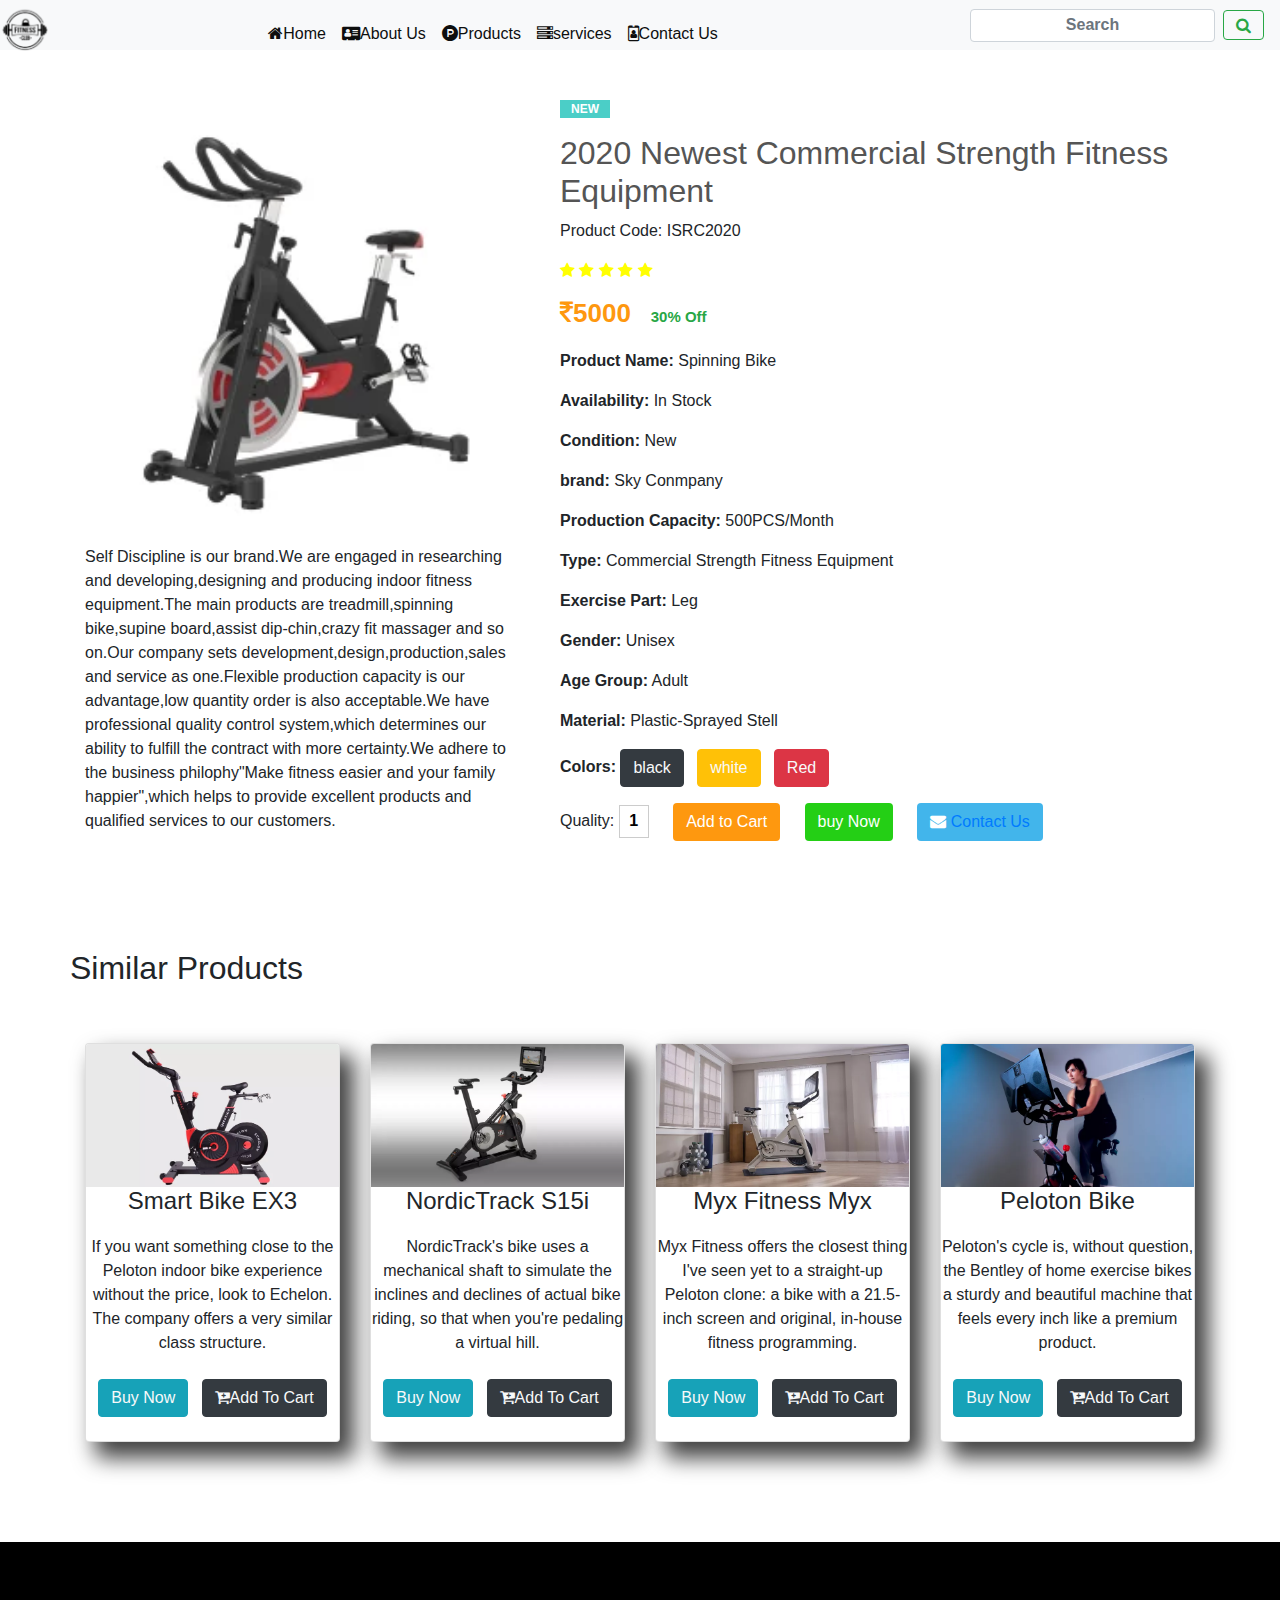
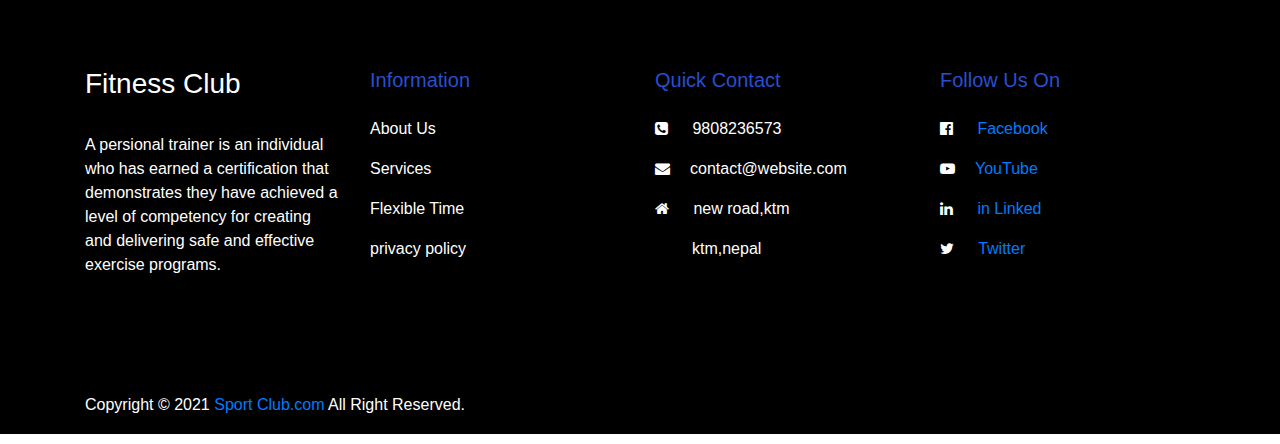
<file: detail.html>
<html>

<head>
    <title>Product details page</title>
    <link href="detail.css" rel="stylesheet">
    <link rel="stylesheet" href="https://stackpath.bootstrapcdn.com/bootstrap/4.1.3/css/bootstrap.min.css">
    <script src="https://code.jquery.com/jquery-3.3.1.slim.min.js"></script>
    <script src="https://cdnjs.cloudflare.com/ajax/libs/popper.js/1.14.3/umd/popper.min.js"></script>
    <script src="https://stackpath.bootstrapcdn.com/bootstrap/4.1.3/js/bootstrap.min.js"></script>
    <link rel="stylesheet" href="https://stackpath.bootstrapcdn.com/font-awesome/4.7.0/css/font-awesome.min.css">


</head>


<body>
    <!-----------Header------------->
    <div class="container-fluid">
        <nav class="navbar navbar-expand-lg navbar-light bg-light fixed-top" role="navigation">

            <a class="navbar-brand" href="#"><img src="resources/logo.png" class="footer-logo"></a>
            <button class="navbar-toggler" type="button" data-toggle="collapse" data-target="#collapsibleNavId" aria-controls="Id" aria-expanded="false" aria-label="Toggle navigation">
                     <span class="navbar-toggler-icon"></span>
                 </button>
            <div class="collapse navbar-collapse " id="collapsibleNavId">
                <ul class="navbar-nav mx-auto me-auto mb-2 mb-lg-0 ">
                    <li class="nav-item active">
                        <a class="nav-link" href="index.html"><i class="fa fa-home "></i>Home <span class="sr-only">(current)</span></a>
                    </li>
                    <li class="nav-item ">
                        <a class="nav-link active" aria-current="page " href="About us.html "><i class="fa fa-address-card "></i>About Us</a>
                    </li>
                    <li class="nav-item ">
                        <a class="nav-link active" aria-current="page " href="product card.html "><i class="fa fa-product-hunt "></i>Products</a>
                    </li>
                    <li class="nav-item ">
                        <a class="nav-link active" aria-current="page " href="Services.html "><i class="fa fa-server"></i></i>services</a>
                    </li>
                    <li class="nav-item ">
                        <a class="nav-link active" aria-current="page " href="Contact.html "><i class="fa fa-id-badge "></i>Contact Us</a>
                    </li>
                </ul>
                <form class="form-inline  my-2 my-lg-0">
                    <input class="form-control mr-sm-2 text-center" type="text" placeholder="Search">
                    <button class="btn btn-outline-success my-2 my-sm-0 " type="submit"><i class="fa fa-search "></i></button>
                </form>
            </div>

        </nav>
    </div>

    <!-- page design -->
    <div class="container">
        <div class="row">
            <div class="col-md-5">
                <div id="carouselExampleControls" class="carousel slide" data-bs-ride="carousel">
                    <div class="carousel-inner">
                        <div class="carousel-item active">
                            <img src="resources/productcard3.webp" class="d-block w-100" alt="first slider">
                        </div>
                        <div class="carousel-item">
                            <img src="resources/detail5.jfif" class="d-block w-100" alt="second slider">
                        </div>
                        <div class="carousel-item">
                            <img src="resources/spinbike2.webp" class="d-block w-100" alt="third slider">
                        </div>
                    </div>
                    <a class="carousel-control-prev" href="#carouselExampleControls" role="button" data-slide="prev">
                        <span class="carousel-control-prev-icon" aria-hidden="true"></span>
                        <span class="sr-only">Previous</span>
                    </a>
                    <a class="carousel-control-next" href="#carouselExampleControls" role="button" data-slide="next">
                        <span class="carousel-control-next-icon" aria-hidden="true"></span>
                        <span class="sr-only">Next</span>
                    </a>
                </div>
                <p>Self Discipline is our brand.We are engaged in researching and developing,designing and producing indoor fitness equipment.The main products are treadmill,spinning bike,supine board,assist dip-chin,crazy fit massager and so on.Our company
                    sets development,design,production,sales and service as one.Flexible production capacity is our advantage,low quantity order is also acceptable.We have professional quality control system,which determines our ability to fulfill the
                    contract with more certainty.We adhere to the business philophy"Make fitness easier and your family happier",which helps to provide excellent products and qualified services to our customers.</p>
            </div>
            <div class="col-md-7">
                <p class="newarrival text-center">NEW</p>
                <h2>2020 Newest Commercial Strength Fitness Equipment </h2>
                <p>Product Code: ISRC2020</p>
                <div class="stars">
                    <i class="fa fa-star"></i>
                    <i class="fa fa-star"></i>
                    <i class="fa fa-star"></i>
                    <i class="fa fa-star"></i>
                    <i class="fa fa-star"></i>
                </div>
                <p class="price"><i class="fa fa-inr"></i>5000
                    <a class="text-success">30% Off</a>
                </p>
                <p><b>Product Name:</b> Spinning Bike</p>
                <p><b>Availability:</b> In Stock</p>
                <p><b>Condition:</b> New</p>
                <p><b>brand:</b> Sky Conmpany</p>
                <p><b>Production Capacity:</b> 500PCS/Month</p>
                <p><b>Type:</b> Commercial Strength Fitness Equipment</p>
                <p><b>Exercise Part:</b> Leg</p>
                <p><b>Gender:</b> Unisex</p>
                <p><b>Age Group:</b> Adult</p>
                <p><b>Material:</b> Plastic-Sprayed Stell</p>
                <p><b>Colors:</b>
                    <a class="btn btn-dark text-light">black</a> &nbsp;
                    <a class="btn btn-warning text-light">white</a> &nbsp;
                    <a class="btn btn-danger text-light">Red</a> &nbsp;</p>

                <label>Quality:</label>
                <input type="text" value="1"></input>
                <button type="button" class="btn btn-default cart1">
                        Add to Cart</button>
                <button type="button" class="btn btn-default cart2">
                            buy Now</button>
                </button>
                <button type="button" class="btn btn-default cart3"><i class="fa fa-envelope"></i><a href="Contact.html">
                        Contact Us</button></a>
            </div>
        </div>
    </div>
    <div class="container">
        <div class="row mt-5">
            <h2>Similar Products</h2>
        </div>
        <div class="row mt-5">
            <div class="col-md-3">
                <div class="card">
                    <img class="card-img-top img-fluid" src="resources/detail1.webp">
                    <div class="card-title">
                        <h4>Smart Bike EX3</h4>
                    </div>
                    <div class="crad-text">
                        If you want something close to the Peloton indoor bike experience without the price, look to Echelon. The company offers a very similar class structure.</br>
                        </br>
                        <a class="btn btn-info text-light">Buy Now</a> &nbsp; <a class="btn btn-dark text-light"><i class="fa fa-cart-plus" aria-hidden="true"></i>Add To Cart</a></br>
                        </br>
                    </div>
                </div>
            </div>
            <div class="col-md-3">
                <div class="card">
                    <img class="card-img-top img-fluid" src="resources/detail2.webp">
                    <div class="card-title">
                        <h4>NordicTrack S15i</h4>
                    </div>
                    <div class="crad-text">
                        NordicTrack's bike uses a mechanical shaft to simulate the inclines and declines of actual bike riding, so that when you're pedaling a virtual hill.</br>
                        </br>
                        <a class="btn btn-info text-light">Buy Now</a> &nbsp; <a class="btn btn-dark text-light"><i class="fa fa-cart-plus" aria-hidden="true"></i>Add To Cart</a></br>
                        </br>
                    </div>
                </div>
            </div>
            <div class="col-md-3">
                <div class="card">
                    <img class="card-img-top img-fluid" src="resources/detail3.webp">
                    <div class="card-title">
                        <h4>Myx Fitness Myx</h4>
                    </div>
                    <div class="crad-text">
                        Myx Fitness offers the closest thing I've seen yet to a straight-up Peloton clone: a bike with a 21.5-inch screen and original, in-house fitness programming.</br>
                        </br>
                        <a class="btn btn-info text-light">Buy Now</a> &nbsp; <a class="btn btn-dark text-light"><i class="fa fa-cart-plus" aria-hidden="true"></i>Add To Cart</a></br>
                        </br>
                    </div>
                </div>
            </div>
            <div class="col-md-3">
                <div class="card">
                    <img class="card-img-top img-fluid" src="resources/detail4.webp">
                    <div class="card-title">
                        <h4>Peloton Bike</h4>
                    </div>
                    <div class="crad-text">
                        Peloton's cycle is, without question, the Bentley of home exercise bikes a sturdy and beautiful machine that feels every inch like a premium product.</br>
                        </br>
                        <a class="btn btn-info text-light">Buy Now</a> &nbsp; <a class="btn btn-dark text-light"><i class="fa fa-cart-plus" aria-hidden="true"></i>Add To Cart</a></br>
                        </br>
                    </div>
                </div>
            </div>

        </div>
    </div>

    <!--------Footer Section------------->
    <footer id="footer">
        <div class="container">
            <div class="row">
                <div class="col-md-3">
                    </br>
                    <h3>Fitness Club</h3>
                    </br>
                    <p>A persional trainer is an individual who has earned a certification that demonstrates they have achieved a level of competency for creating and delivering safe and effective exercise programs.</p>
                </div>
                <div class="col-md-3">
                    <h1>Information</h1>
                    <p>About Us</p>
                    <p>Services</p>
                    <p>Flexible Time</p>
                    <p>privacy policy</p>
                </div>
                <div class="col-md-3">
                    <h1>Quick Contact</h1>
                    <p><i class="fa fa-phone-square"></i> 9808236573</p>
                    <p><i class="fa fa-envelope"></i>contact@website.com</p>
                    <p><i class="fa fa-home"></i> new road,ktm</p>
                    <p><i class="city"></i>ktm,nepal</p>
                </div>
                <div class="col-md-3">
                    <h1>Follow Us On</h1>
                    <p><i class="fa fa-facebook-official"><a href="www.facebook.com"></i> Facebook</p>
                    </a>
                    <p><i class="fa fa-youtube-play"><a href="www.youtube.com"></i>YouTube</p>
                    </a>
                    <p><i class="fa fa-Linkedin"><a href="www.inlinked.com"></i> in Linked</p>
                    </a>
                    <p><i class="fa fa-twitter"><a href="www.twitter.com"></i> Twitter</p>
                    </a>
                </div>
                <hr>
                <div class="footer_bottom">
                    <div class="container">
                        <div class="row">
                            <div class="col-lg-12 col-md-12">
                                <div class="copyright_area text-center">
                                    <p>Copyright © 2021 <a class="texts_footer" href="index.html">Sport Club.com</a> All Right Reserved.</p>
                                </div>

                            </div>

                        </div>
                    </div>
                </div>
            </div>
        </div>
    </footer>

</body>

</html>
</file>
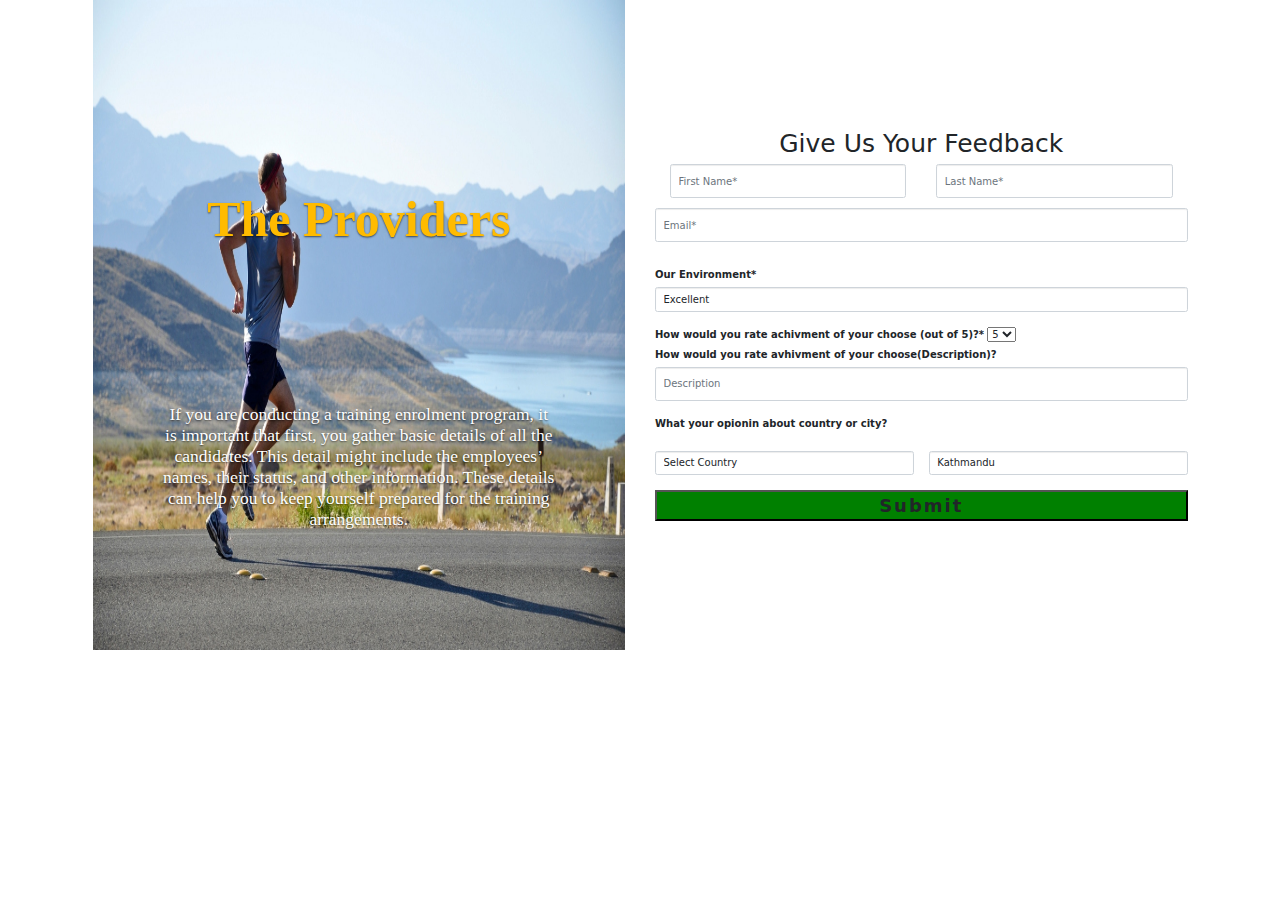
<file: feedbackform.html>
<html>

<head>
    <title>feedback page</title>
    <link rel="stylesheet" href="style.css">

    <link rel="stylesheet" href="https://maxcdn.bootstrapcdn.com/bootstrap/3.4.1/css/bootstrap.min.css">
    <script src="http://ajax.googleapis.com/ajax/libs/jquery/3.4.1/jquery.min.js"></script>
    <script src="https://maxcdn.bootstrapcdn.com/bootstrap/3.4.1/js/bootstrap.min.js"></script>

    <link rel="preconnect" href="https://fonts.gstatic.com">
    <link href="https://fonts.googleapis.com/css2?family=Roboto:ital,wght@0,700;1,300&display=swap" rel="stylesheet">
    <link rel="stylesheet" href="https://stackpath.bootstrapcdn.com/bootstrap/4.1.3/css/bootstrap.min.css">
    <script src="https://code.jquery.com/jquery-3.3.1.slim.min.js"></script>
    <script src="https://cdnjs.cloudflare.com/ajax/libs/popper.js/1.14.3/umd/popper.min.js"></script>
    <script src="https://stackpath.bootstrapcdn.com/bootstrap/4.1.3/js/bootstrap.min.js"></script>

    <link rel="shortcut icon" href="/assets/favicon.ico">
    <link href="https://fonts.googleapis.com/icon?family=Material+Icons" rel="stylesheet">
    <link rel="stylesheet" href="bootstrap-5.0.0-beta2-dist/css/bootstrap.min.css">
    <link rel="stylesheet" href="https://cdnjs.cloudflare.com/ajax/libs/font-awesome/5.15.2/css/all.min.css" />

</head>

<body>
    <div class="container">
        <div class="col-md-6">
            <img src="resources/carousel2.jpg" width="100%" height="650px">
            <div class="carousel-caption">
                <h1>The Providers</h1>
                <h3>If you are conducting a training enrolment program, it is important that first, you gather basic details of all the candidates. This detail might include the employees’ names, their status, and other information. These details can help
                    you to keep yourself prepared for the training arrangements. </h3>
            </div>
        </div>


        <div class="col-md-6">
            <h1>Give Us Your Feedback</h1>
            <div class="row">
                <form>
                    <div class="col-md-6">
                        <input type="text" name="name" placeholder="First Name*" class="form-control form-group" required="">
                    </div>
                    <div class="col-md-6">
                        <input type="text" name="name" placeholder="Last Name*" class="form-control form-group" required="">
                    </div>
            </div>
            <input type="Email" name="email" placeholder="Email*" class="form-control form-group" required="">
            </br>
            <label>Our Environment*</label>
            <select class="form-control" required="">
                <option selected disabled>Excellent</option>
                <option>Good</option>
                <option>Bad</option>
                <option>Others</option>
            </select>
            </br>
            <label>How would you rate achivment of your choose (out of 5)?*</label>
            <select>
            <option selected disabled>5</option>
            <option>4</option>
            <option>3</option>
            <option>2</option>
            <option>1</option>
        </select>
            </br>
            <label>How would you rate avhivment of your choose(Description)?</label>
            <input type="text" name="decr" class="form-control" placeholder="Description" required="" step="height: 60px;">
            </br>
            <label>What your opionin about country or city?</label>
            <div class="row">
                <div class="col-md-6">
                    </br>
                    <select class="form-control">
                    <option selected disabled>Select Country</option>
                    <option>Nepal</option>
                    <option>India</option>
                    <option>China</option>
                    <option>Pakistan</option>
                    <option>Others</option>
                </select>
                </div>
                <div class="col-md-6">
                    </br>
                    <select class="form-control">
                        <option selected disabled>Kathmandu</option>
                        <option>Mumbai</option>
                        <option>Tulke</option>
                        <option>Others</option>
                    </select>

                </div>
            </div>
            </br>
            <button class="btn-btn-success btn-block">Submit</button>

        </div>
        </form>
    </div>
</body>

</html>
</file>
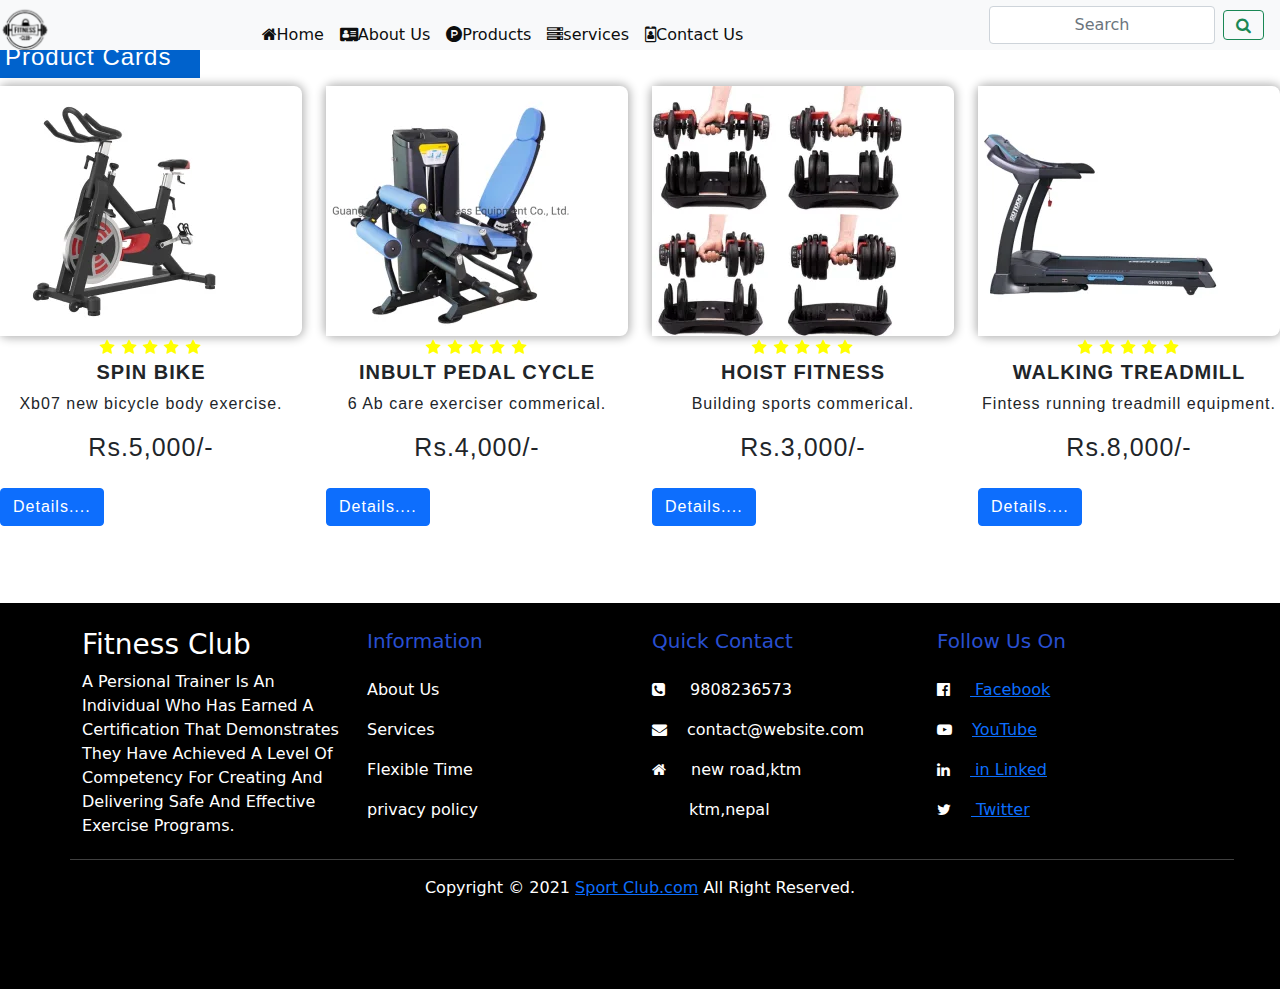
<file: product card.html>
<html>

<head>
    <title>product card</title>
    <link rel="stylesheet" href="style.css">
    <link rel="stylesheet" href="https://stackpath.bootstrapcdn.com/bootstrap/4.1.3/css/bootstrap.min.css">
    <link rel="stylesheet" href="https://stackpath.bootstrapcdn.com/font-awesome/4.7.0/css/font-awesome.min.css">

    <link rel="shortcut icon" href="/assets/favicon.ico">
    <link href="https://fonts.googleapis.com/icon?family=Material+Icons" rel="stylesheet">
    <link rel="stylesheet" href="bootstrap-5.0.0-beta2-dist/css/bootstrap.min.css">
    <meta name="viewport" content="width=device-width, initial-scale=1.0">
</head>

<body>

    <!-----------Header------------->
    <div class="container-fluid">
        <nav class="navbar navbar-expand-lg navbar-light bg-light fixed-top" role="navigation">

            <a class="navbar-brand" href="#"><img src="resources/logo.png" class="footer-logo"></a>
            <button class="navbar-toggler" type="button" data-toggle="collapse" data-target="#collapsibleNavId" aria-controls="Id" aria-expanded="false" aria-label="Toggle navigation">
                     <span class="navbar-toggler-icon"></span>
                 </button>
            <div class="collapse navbar-collapse " id="collapsibleNavId">
                <ul class="navbar-nav mx-auto me-auto mb-2 mb-lg-0 ">
                    <li class="nav-item active">
                        <a class="nav-link" href="index.html"><i class="fa fa-home "></i>Home <span class="sr-only">(current)</span></a>
                    </li>
                    <li class="nav-item ">
                        <a class="nav-link active" aria-current="page " href="About us.html "><i class="fa fa-address-card "></i>About Us</a>
                    </li>
                    <li class="nav-item ">
                        <a class="nav-link active" aria-current="page " href="product card.html "><i class="fa fa-product-hunt "></i>Products</a>
                    </li>
                    <li class="nav-item ">
                        <a class="nav-link active" aria-current="page " href="Services.html "><i class="fa fa-server"></i></i>services</a>
                    </li>
                    <li class="nav-item ">
                        <a class="nav-link active" aria-current="page " href="Contact.html "><i class="fa fa-id-badge "></i>Contact Us</a>
                    </li>
                </ul>
                <form class="form-inline  my-2 my-lg-0">
                    <input class="form-control mr-sm-2 text-center" type="text" placeholder="Search">
                    <button class="btn btn-outline-success my-2 my-sm-0 " type="submit"><i class="fa fa-search "></i></button>
                </form>
            </div>

        </nav>
    </div>


    <!-- p  -->
    <div class="pcontainer">
        <h2>Product Cards</h2>
        <div class="row">
            <div class="col-md-3">
                <div class="product-top">
                    <img src="resources/productcard3.webp">
                    <div class="overlay">
                        <button type="button" class="btn btn-secondary" title="Quick Shop"><i class="fa fa-eye"></i></button>
                        <button type="button" class="btn btn-secondary" title="Add To Wishlist"><i class="fa fa-heart"></i></button>
                        <button type="button" class="btn btn-secondary" title="Add To Cart"><i class="fa fa-shopping-cart"></i></button>
                    </div>
                </div>
                <div class="product-bottom text-center">
                    <i class="fa fa-star"></i>
                    <i class="fa fa-star"></i>
                    <i class="fa fa-star"></i>
                    <i class="fa fa-star"></i>
                    <i class="fa fa-star"></i>
                    <h3>SPIN BIKE</h3>
                    <p>Xb07 new bicycle body exercise.</p>
                    <h5>Rs.5,000/-</h5>
                </div>
                <div class="spinbikecost mt-3 text-dark ">
                    <a href="detail.html" class="btn btn-primary ">Details....</a>
                </div>
            </div>
            <div class="col-md-3">
                <div class="product-top">
                    <img src="resources/productcard11.webp">
                    <div class="overlay">
                        <button type="button" class="btn btn-secondary" title="Quick Shop"><i class="fa fa-eye"></i></button>
                        <button type="button" class="btn btn-secondary" title="Add To Wishlist"><i class="fa fa-heart"></i></button>
                        <button type="button" class="btn btn-secondary" title="Add To Cart"><i class="fa fa-shopping-cart"></i></button>
                    </div>
                </div>
                <div class="product-bottom text-center">
                    <i class="fa fa-star"></i>
                    <i class="fa fa-star"></i>
                    <i class="fa fa-star"></i>
                    <i class="fa fa-star"></i>
                    <i class="fa fa-star"></i>
                    <h3>INBULT PEDAL CYCLE</h3>
                    <p>6 Ab care exerciser commerical.</p>
                    <h5>Rs.4,000/-</h5>
                </div>
                <div class="spinbikecost mt-3 text-dark ">
                    <a href="detail1.html" class="btn btn-primary ">Details....</a>
                </div>
            </div>
            <div class="col-md-3">
                <div class="product-top">
                    <img src="resources/productcard4.webp">
                    <div class="overlay">
                        <button type="button" class="btn btn-secondary" title="Quick Shop"><i class="fa fa-eye"></i></button>
                        <button type="button" class="btn btn-secondary" title="Add To Wishlist"><i class="fa fa-heart"></i></button>
                        <button type="button" class="btn btn-secondary" title="Add To Cart"><i class="fa fa-shopping-cart"></i></button>
                    </div>
                </div>
                <div class="product-bottom text-center">
                    <i class="fa fa-star"></i>
                    <i class="fa fa-star"></i>
                    <i class="fa fa-star"></i>
                    <i class="fa fa-star"></i>
                    <i class="fa fa-star"></i>
                    <h3>HOIST FITNESS</h3>
                    <p>Building sports commerical.</p>
                    <h5>Rs.3,000/-</h5>
                </div>
                <div class="spinbikecost mt-3 text-dark ">
                    <a href="detail2.html" class="btn btn-primary ">Details....</a>
                </div>
            </div>
            <div class="col-md-3">
                <div class="product-top">
                    <img src="resources/productcard5.webp">
                    <div class="overlay">
                        <button type="button" class="btn btn-secondary" title="Quick Shop"><i class="fa fa-eye"></i></button>
                        <button type="button" class="btn btn-secondary" title="Add To Wishlist"><i class="fa fa-heart"></i></button>
                        <button type="button" class="btn btn-secondary" title="Add To Cart"><i class="fa fa-shopping-cart"></i></button>
                    </div>
                </div>
                <div class="product-bottom text-center">
                    <i class="fa fa-star"></i>
                    <i class="fa fa-star"></i>
                    <i class="fa fa-star"></i>
                    <i class="fa fa-star"></i>
                    <i class="fa fa-star"></i>
                    <h3>WALKING TREADMILL</h3>
                    <p>Fintess running treadmill equipment.</p>
                    <h5>Rs.8,000/-</h5>
                </div>
                <div class="spinbikecost mt-3 text-dark ">
                    <a href="detail3.html" class="btn btn-primary ">Details....</a>
                </div>
            </div>

        </div>
    </div>
    <!--------Footer Section------------->
    <footer id="footer">
        <div class="container">
            <div class="row">
                <div class="col-md-3">
                    </br>
                    <h3>Fitness Club</h3>
                    <p>A Persional Trainer Is An Individual Who Has Earned A Certification That Demonstrates They Have Achieved A Level Of Competency For Creating And Delivering Safe And Effective Exercise Programs.</p>
                </div>
                <div class="col-md-3">
                    <h1>Information</h1>
                    <p>About Us</p>
                    <p>Services</p>
                    <p>Flexible Time</p>
                    <p>privacy policy</p>
                </div>
                <div class="col-md-3">
                    <h1>Quick Contact</h1>
                    <p><i class="fa fa-phone-square"></i> 9808236573</p>
                    <p><i class="fa fa-envelope"></i>contact@website.com</p>
                    <p><i class="fa fa-home"></i> new road,ktm</p>
                    <p><i class="city"></i>ktm,nepal</p>
                </div>
                <div class="col-md-3">
                    <h1>Follow Us On</h1>
                    <p><i class="fa fa-facebook-official"><a href="www.facebook.com"></i> Facebook</p>
                    </a>
                    <p><i class="fa fa-youtube-play"><a href="www.youtube.com"></i>YouTube</p>
                    </a>
                    <p><i class="fa fa-Linkedin"><a href="www.inlinked.com"></i> in Linked</p>
                    </a>
                    <p><i class="fa fa-twitter"><a href="www.twitter.com"></i> Twitter</p>
                    </a>
                </div>
                <hr>
                <div class="footer_bottom">
                    <div class="container">
                        <div class="row">
                            <div class="col-lg-12 col-md-12">
                                <div class="copyright_area text-center">
                                    <p>Copyright © 2021 <a class="texts_footer" href="index.html">Sport Club.com</a> All Right Reserved.</p>
                                </div>

                            </div>

                        </div>
                    </div>
                </div>
            </div>
        </div>
    </footer>

</body>

</html>
</file>
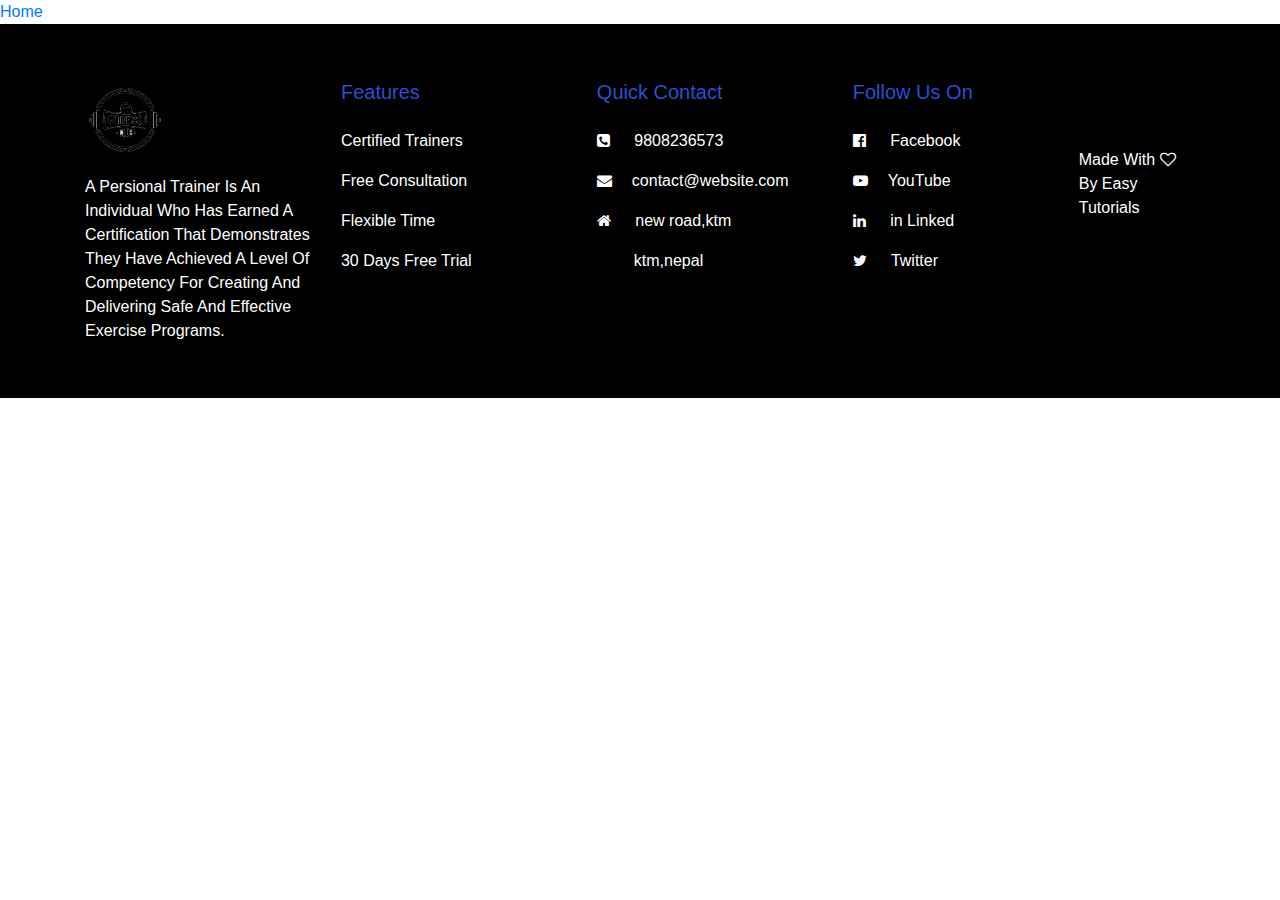
<file: Services.html>
<html>
    <head>
        <title>Fitness Website Development</title>
        <link rel="stylesheet" href="style.css">
        <link rel="stylesheet"
        href="https://stackpath.bootstrapcdn.com/bootstrap/4.1.3/css/bootstrap.min.css">
        <script src="https://code.jquery.com/jquery-3.3.1.slim.min.js"></script>
        <script src="https://cdnjs.cloudflare.com/ajax/libs/popper.js/1.14.3/umd/popper.min.js"></script>
        <script src="https://stackpath.bootstrapcdn.com/bootstrap/4.1.3/js/bootstrap.min.js" ></script>
        <link rel="stylesheet" href="https://stackpath.bootstrapcdn.com/font-awesome/4.7.0/css/font-awesome.min.css">
        <link rel="shortcut icon" href="/assets/favicon.ico">
        <link href="https://fonts.googleapis.com/icon?family=Material+Icons" rel="stylesheet">
      </head>
        <body>
          <a href="index.html">Home</a>
        <!-----------Header------------->

        
        
               <footer id="footer">
                <div class="container">
                  <div class="row">
                   <div class="col-md-3">
                     <img src="1615197496350.png" class="footer-logo" style="max-height: 80px; max-width: 80px;">
                     <p>A Persional Trainer Is An Individual Who Has Earned A Certification That Demonstrates They Have Achieved A Level Of Competency For Creating And Delivering Safe And Effective Exercise Programs.</p>
                   </div>
                   <div class="col-md-3">
                     <h1>Features</h1>
                     <p>Certified Trainers</p>
                     <p>Free Consultation</p>
                     <p>Flexible Time</p>
                     <p>30 Days Free Trial</p>
                   </div>
                   <div class="col-md-3">
                     <h1>Quick Contact</h1>
                     <p><i class="fa fa-phone-square"></i> 9808236573</p>
                     <p><i class="fa fa-envelope"></i>contact@website.com</p>
                     <p><i class="fa fa-home"></i> new road,ktm</p>
                     <p><i class="city"></i>ktm,nepal</p>
                   </div>
                   <div class="col-md-3">
                     <h1>Follow Us On</h1>
                     <p><i class="fa fa-facebook-official"></i> Facebook</p>
                     <p><i class="fa fa-youtube-play"></i>YouTube</p>
                     <p><i class="fa fa-Linkedin"></i> in Linked</p>
                     <p><i class="fa fa-twitter"></i> Twitter</p>
                   </div>
                  </div> <hr>
                  <p class="copyright">Made With <i class="fa fa-heart-o"></i> By Easy Tutorials</p>
                </div>
               </footer>
</file>
<file: style.css>
* .navbar {
    background-color: transparent;
    height: 50px;
}

.footer-logo {
    max-height: 60px;
    max-width: 50;
}

.carousel-item {
    max-height: 620px;
}

.navbar-toggler {
    position: absolute;
    right: 0;
}

.navbar-brand {
    position: absolute;
    left: 0;
}

.navbar-nav li a {
    color: rgb(13, 14, 14) !important;
}

.navbar-nav li a:hover {
    background-color: rgb(188, 201, 200);
}

nav .fa-bars {
    color: blue;
    font-size: 26px;
}

.d-flex {
    margin-left: 200px;
    float: right;
    background-color: none;
}

.nav-item {
    padding-top: 4%;
    padding-bottom: 0%;
}


/*------------Welcome Text------------*/

.welcome {
    padding: 10px 10px;
    margin-top: -140px;
    margin-left: 10%;
    margin-right: 10%;
    background-color: #fff;
    box-shadow: 0 0 20px 7px rgba(0, 0, 0, 0.2);
}

.welcome h1 {
    color: #333;
}

.welcome .home-btn {
    margin-top: 10px;
    padding: 10px 30px;
    border-radius: 30px;
    color: #fff;
    background-color: #031f7e;
}

.welcome .btn:focus {
    box-shadow: none;
}


/*-----------About us-----------------*/

#about {
    padding-top: 5px;
    padding-bottom: 3%;
    color: rgb(0, 0, 0);
}

#about .col-md-6 {
    padding-top: 20px 10px;
}

.icon h1 {
    padding-top: 4%;
    color: #00bcd4;
}

.icon p {
    text-align: auto;
    padding-left: 1%;
}

#about h3 {
    margin: 20px auto;
}


/* -----gallery----- */

.col-md-11 {
    padding-right: 0%;
    padding-left: 0%;
}


/*----------features--------------*/

#features {
    padding-top: 3%;
    padding-bottom: 3%;
    background: white, url(resources/aboutus2.jpeg);
    background-position: center;
    background-size: cover;
    background-attachment: center;
    color: rgb(0, 0, 0);
}

#features .col-md-6 {
    padding: 20px;
}

.feature-box {
    height: 120px;
}

.feature-box .feature-left {
    height: 120px;
    width: 20%;
    float: left;
}

.feature-box .feature-left .fa {
    padding-top: 13px;
    font-size: 70px;
}

.feature-box .feature-right {
    height: 120px;
    width: 80%;
    float: left;
}

.feature-box .feature-left h4 {
    padding-top: 10px;
    padding-left: 15px;
    text-align: left;
}

.feature-box .feature-left p {
    padding-left: 50px;
    text-align: left;
}


/*-------Subscribe---------*/

.Subscribe {
    padding: 40px 410px;
    background-color: #013f7e;
    position: relative;
    box-shadow: 0 0 20px 7px #00000086;
}

.Subscribe h2,
.Suscribe p {
    color: rgb(22, 20, 20);
}

.Subscribe .input-group {
    border-radius: 10px;
    background: #fff;
    max-width: 500px;
    margin: 10px auto;
    padding: 5px;
}

.Subscribe .form-control {
    bottom: none;
    background: transparent;
}

.Subscribe .form-control:focus {
    box-shadow: none;
    background: transparent;
}

.Subscribe .input-group-append {
    background-image: linear-gradient(to right, #1c03b5, #5c8bef);
    border-radius: 30px;
}

.Subscribe .input-group-text {
    background: transparent;
    border: none;
    color: #fff;
}

.Subscribe .btn:focus {
    box-shadow: none;
}


/*------------footer----------------*/

#footer {
    margin-top: 0px;
    margin-bottom: 10px;
    padding: 1px;
    background-color: rgb(0, 0, 0);
    color: white;
}

.footer-logo {
    width: 150px;
    margin-top: 25px;
    margin-bottom: 15px;
}

#footer h1 {
    font-size: 20px;
    text-align: left;
    margin-top: 25px;
    margin-bottom: 25px;
    color: #284fd1;
}

#footer p {
    font-size: 16px;
    text-align: left;
}

#footer .city {
    margin-left: 37px;
}

#footer .row .fa {
    padding-right: 20px;
    font-size: 15px;
}

#footer hr {
    margin-top: 5px;
}


/* ------contact us------ */

.Contact {
    position: relative;
    min-height: 100vh;
    padding: 50px 100px;
    display: flex;
    justify-content: center;
    align-items: center;
    flex-direction: column;
    background: url(resources/contactus.jpg);
    background-size: cover;
}

.contant .contant {
    max-width: 800px;
    text-align: center;
}

.contant .contant h2 {
    font-size: 36px;
    font-weight: 500;
    color: #fff;
}

.contant .contant p {
    font-weight: 300;
    color: #fff;
}

.container {
    width: 100%;
    display: flex;
    justify-content: center;
    align-items: center;
    margin-top: 30px;
}

.container .contactinfo {
    width: 50%;
    display: flex;
    flex-direction: column;
}

.container .contactinfo .box {
    position: relative;
    padding: 20px 0;
    display: flex;
}

.container .contactinfo .box .icon {
    min-width: 60px;
    height: 60px;
    background: pink;
    display: flex;
    justify-content: center;
    align-items: center;
    border-radius: 50%;
    font-size: 22px;
}

.container .contactinfo .box .text {
    display: flex;
    margin-left: 20px;
    font-size: 16px;
    color: black;
    flex-direction: column;
    font-weight: 300;
}

.container .contactinfo .box .text .h3 {
    font-weight: 500;
    color: #00bcd4;
}

.contactform {
    width: 40%;
    padding: 40px;
    background: #fff;
}

.contactform .h2 {
    font-size: 30px;
    color: #333;
    font-weight: 500;
}

.contactform .inputBox {
    position: relative;
    width: 100%;
    margin-top: 10px;
}

.contactform .inputBox input,
.contactform .inputBox textarea {
    width: 100%;
    padding: 5px 0;
    font-size: 16px;
    margin: 10px 0;
    border: none;
    border-bottom: 2px solid #333;
    outline: none;
    resize: none;
}

.contactform .inputBox span {
    position: absolute;
    left: 0;
    padding: 5px 0;
    font-size: 16px;
    margin: 10px 0;
    pointer-events: none;
    transform: 0.5s;
    color: #666;
}

.contactform .inputBox input:focus~span,
.contactform .inputBox input:valid~span,
.contactform .textarea input:focus~span,
.contactform .textarea input:valid~span {
    color: #e91e63;
    font-size: 12px;
    transform: translateY(-20px);
}

.contactform .inputBox input[type="submit"] {
    width: 100px;
    background: #00bcd4;
    color: #fff;
    border: none;
    cursor: pointer;
    padding: 10px;
    font-size: 18px;
}

@media (max-width: 991px) {
    .Contact {
        padding: 50px;
    }
    .container {
        flex-direction: column;
    }
    .container .contactinfo {
        margin-bottom: 40px;
    }
    .container .contactinfo,
    .contactform {
        width: 100%;
    }
}


/*-------services------*/

* {
    margin: 0;
    padding: 0;
    box-sizing: border-box;
}

span {
    display: inline-block;
    text-decoration: none;
    color: inherit;
}

.section-head {
    margin-bottom: 60px;
}

.section-head h4 {
    position: relative;
    padding: 0;
    color: #f91942;
    line-height: 1;
    letter-spacing: 0.3px;
    font-size: 34px;
    font-weight: 700;
    text-align: center;
    text-transform: none;
    margin-bottom: 30px;
}

.section-head h4::before {
    content: '';
    width: 60px;
    height: 3px;
    background: #f91942;
    position: absolute;
    bottom: -10px;
    left: 0;
    right: 0;
    margin: 0 auto;
}

.section-head h4 span {
    font-weight: 700;
    padding-bottom: 5px;
    color: #2f2f2f;
}

.section-head p {
    color: #818181;
    font-size: 16px;
    line-height: 28px;
    text-align: center;
}

.item {
    background: #fff;
    text-align: center;
    padding: 30px 25px;
    box-shadow: 0 0 25px rgba(0, 0, 0, 0.07);
    border-radius: 20px;
    margin-bottom: 30px;
    border: 5px solid rgba(0, 0, 0, 0.07);
    -webkit-transition: all 0.5s 0s;
    transition: all 0.5s ease 0s;
}

.item:hover {
    background: skyblue;
    box-shadow: 0 8px 20px 0 rgba(0, 0, 0, 0.2);
    -webkit-transition: all 0.5s ease 0s;
    transition: all 0.5s ease 0s;
}

.item:hover .item {
    background: #fff;
    border-radius: 10px;
    -webkit-transition: all 0.5s ease 0s;
    transition: all 0.5s ease 0s;
}

.item:hover h6,
.item:hover p {
    color: #fff;
    -webkit-transition: all 0.5s ease 0s;
    transition: all 0.5s ease 0s;
}

.item p {
    font-size: 15px;
    line-height: 26px;
}

.item h6 {
    margin-bottom: 20px;
    color: #2f2f2f;
}


/*----------team section container-----------------*/

#body {
    margin: 0;
    padding: 100px 0px;
    height: 100%;
    box-sizing: border-box;
    font-family: sans-serif
}

h1 {
    text-align: center;
    font-size: 40px;
    color: #0f0f0f;
}

.container {
    display: flex;
    align-items: center;
    justify-content: center;
    width: 80%;
    margin: auto;
    padding-bottom: 3%;
}

.team-player {
    background: rgb(55, 80, 90);
    text-align: center;
    overflow: hidden;
    position: relative;
    margin: 0px 25px;
    padding: 30px 70px;
}

.team-player .pic {
    display: inline-block;
    width: 130px;
    height: 130px;
    margin-bottom: 0px;
    z-index: 1;
    position: relative;
}

.team-player .pic::before {
    content: "";
    width: 100%;
    height: 0;
    border-radius: 50%;
    background: #1785eb;
    position: absolute;
    bottom: 1335%;
    right: 0px;
    left: 0;
    opacity: 0.2;
    transform: scale(3);
    transition: all 0.35s linear 0s;
}

.team-player:hover .pic::before {
    height: 100%;
}

.team-player .pic::after {
    content: "";
    width: 100%;
    height: 100spx;
    border-radius: 50%;
    background: #1785eb;
    position: absolute;
    top: 0;
    left: 0;
    z-index: -1;
}

.team-player .pic img {
    width: 100%;
    height: auto;
    border-radius: 50%;
    transform: scale(1);
    transition: all 0.9s ease 0s;
}

.team-player:hover .pic img {
    box-shadow: 0 0 0 14px;
    transform: scale(0.7);
    color: #00bcd4;
}

.team-player .team-content {
    margin-bottom: 30px;
}

.team-player .title {
    font-size: 22px;
    font-weight: 1700;
    color: #1773ce;
    letter-spacing: 1%;
    margin-bottom: 5px;
}

.team-player .post {
    display: block;
    font-size: 15px;
    color: #fafafa;
}

.team-player .social {
    width: 100%;
    padding: 0%;
    margin: 0%;
    background: #1785eb;
    position: absolute;
    bottom: -100px;
    left: 0;
    transition: all 0.5s ease 0s;
}

.team-player:hover .social {
    bottom: 0;
}

.team-player .social li {
    display: inline-block;
}

.team-player .social li a {
    text-decoration: none;
    display: block;
    padding: 10px;
    font-size: 17px;
    color: #fff;
    transition: all 0.3s ease 0s;
}

.team-player .social li a:hover {
    color: #1785eb;
    background: #f7f5ec;
}

@media (max-width:720px) {
    .container {
        flex-direction: column;
    }
    .team-player {
        width: 80%;
        margin-top: 30px;
    }
}


/* feedback form */

.carousel-caption h1 {
    padding-bottom: 150px;
    font-weight: bold;
    color: #ffbb00;
    font-size: 50px;
    font-family: 'Times New Roman', Times, serif;
}

.carousel-caption h3 {
    color: #fff;
    padding-bottom: 90px;
    font-family: 'Times New Roman', Times, serif;
}

.btn-btn-success {
    transition: 0.5s ease;
    letter-spacing: 2px;
    font-weight: bold;
    font-size: 18px;
    background-color: green;
}


/* p */

.pcontainer {
    width: 100%;
    margin-top: 3%;
    font-family: sans-serif;
    letter-spacing: 1px;
    padding-bottom: 6%;
}

.pcontainer h2 {
    background: #0062cc;
    color: #fff;
    width: 200px;
    font-size: 24px;
    padding: 5px;
    height: 40px;
}

.row {
    margin-top: 30px;
}

.product-bottom .fa {
    color: yellow;
}

.product-bottom h3 {
    font-size: 20px;
    font-weight: bold;
}

.product-bottom h5 {
    font-size: 25px;
    padding-bottom: 10px;
}

.overlay {
    display: block;
    opacity: 0;
    position: absolute;
    top: 10%;
    margin-left: 0;
    width: 70px;
}

.product-top {
    border-radius: 8px;
    display: flex;
    box-shadow: 0px 0px 10px 2px rgba(0, 0, 0, 0.3);
}

.product-top:hover .overlay {
    opacity: 1;
    margin-left: 5%;
    transform: 0.5s;
}

.overlay .fa {
    cursor: pointer;
    background-color: rgb(126, 217, 240);
    color: black;
    height: 35px;
    width: 35px;
    font-size: 20px;
    padding: 7px;
    margin: 5%;
    margin-bottom: 5%;
}

.overlay .btn-secondary {
    background: transparent !important;
    border: none !important;
    box-shadow: none !important;
}
</file>
<file: detail.css>
* .navbar {
    background-color: transparent;
    height: 50px;
}

.footer-logo {
    max-height: 60px;
    max-width: 50;
}

.carousel-item {
    max-height: 620px;
}

.navbar-toggler {
    position: absolute;
    right: 0;
}

.navbar-brand {
    position: absolute;
    left: 0;
}

.navbar-nav li a {
    color: rgb(13, 14, 14) !important;
}

.navbar-nav li a:hover {
    background-color: rgb(188, 201, 200);
}

nav .fa-bars {
    color: blue;
    font-size: 26px;
}

.d-flex {
    margin-left: 200px;
    float: right;
    background-color: none;
}

.nav-item {
    padding-top: 4%;
    padding-bottom: 0%;
}

.container {
    margin-top: 100px;
}

.newarrival {
    background: rgb(75, 206, 199);
    width: 50px;
    color: white;
    font-size: 12px;
    font-weight: bold;
}

.col-md-7 h2 {
    color: #555;
}

.stars {
    height: 15px;
}

.stars .fa {
    color: yellow;
}

.price {
    color: #fe980f;
    font-size: 26px;
    font-weight: bold;
    padding-top: 20px;
}

.text-success {
    font-size: 15px;
    padding: 2%;
}

input {
    border: 1px solid #ccc;
    font-weight: bold;
    height: 33px;
    text-align: center;
    width: 30px;
}

.cart1 {
    background: #fe980f;
    color: #fff;
    font-size: 15px;
    margin-left: 20px;
}

.cart2 {
    background: #24cf15;
    color: #fff;
    font-size: 15px;
    margin-left: 20px;
}

.cart3 {
    background: #42b5eb;
    color: #fff;
    font-size: 15px;
    margin-left: 20px;
}

.card {
    text-align: center;
    border: none;
    border-radius: 5px;
    -webkit-box-shadow: 12px 14px 22px 2px rgba(0, 0, 0, 0.75);
    -moz-box-shadow: 12px 14px 22px 2px rgba(0, 0, 0, 0.75);
    box-shadow: 12px 14px 22px 2px rgba(0, 0, 0, 0.75);
    margin-bottom: 100px;
}


/*------------footer----------------*/

#footer {
    margin-top: 0px;
    margin-bottom: 10px;
    padding: 1px;
    background-color: rgb(0, 0, 0);
    color: white;
}

.footer-logo {
    width: 150px;
    margin-top: 25px;
    margin-bottom: 15px;
}

#footer h1 {
    font-size: 20px;
    text-align: left;
    margin-top: 25px;
    margin-bottom: 25px;
    color: #284fd1;
}

#footer p {
    font-size: 16px;
    text-align: left;
}

#footer .city {
    margin-left: 37px;
}

#footer .row .fa {
    padding-right: 20px;
    font-size: 15px;
}

#footer hr {
    margin-top: 5px;
}
</file>
